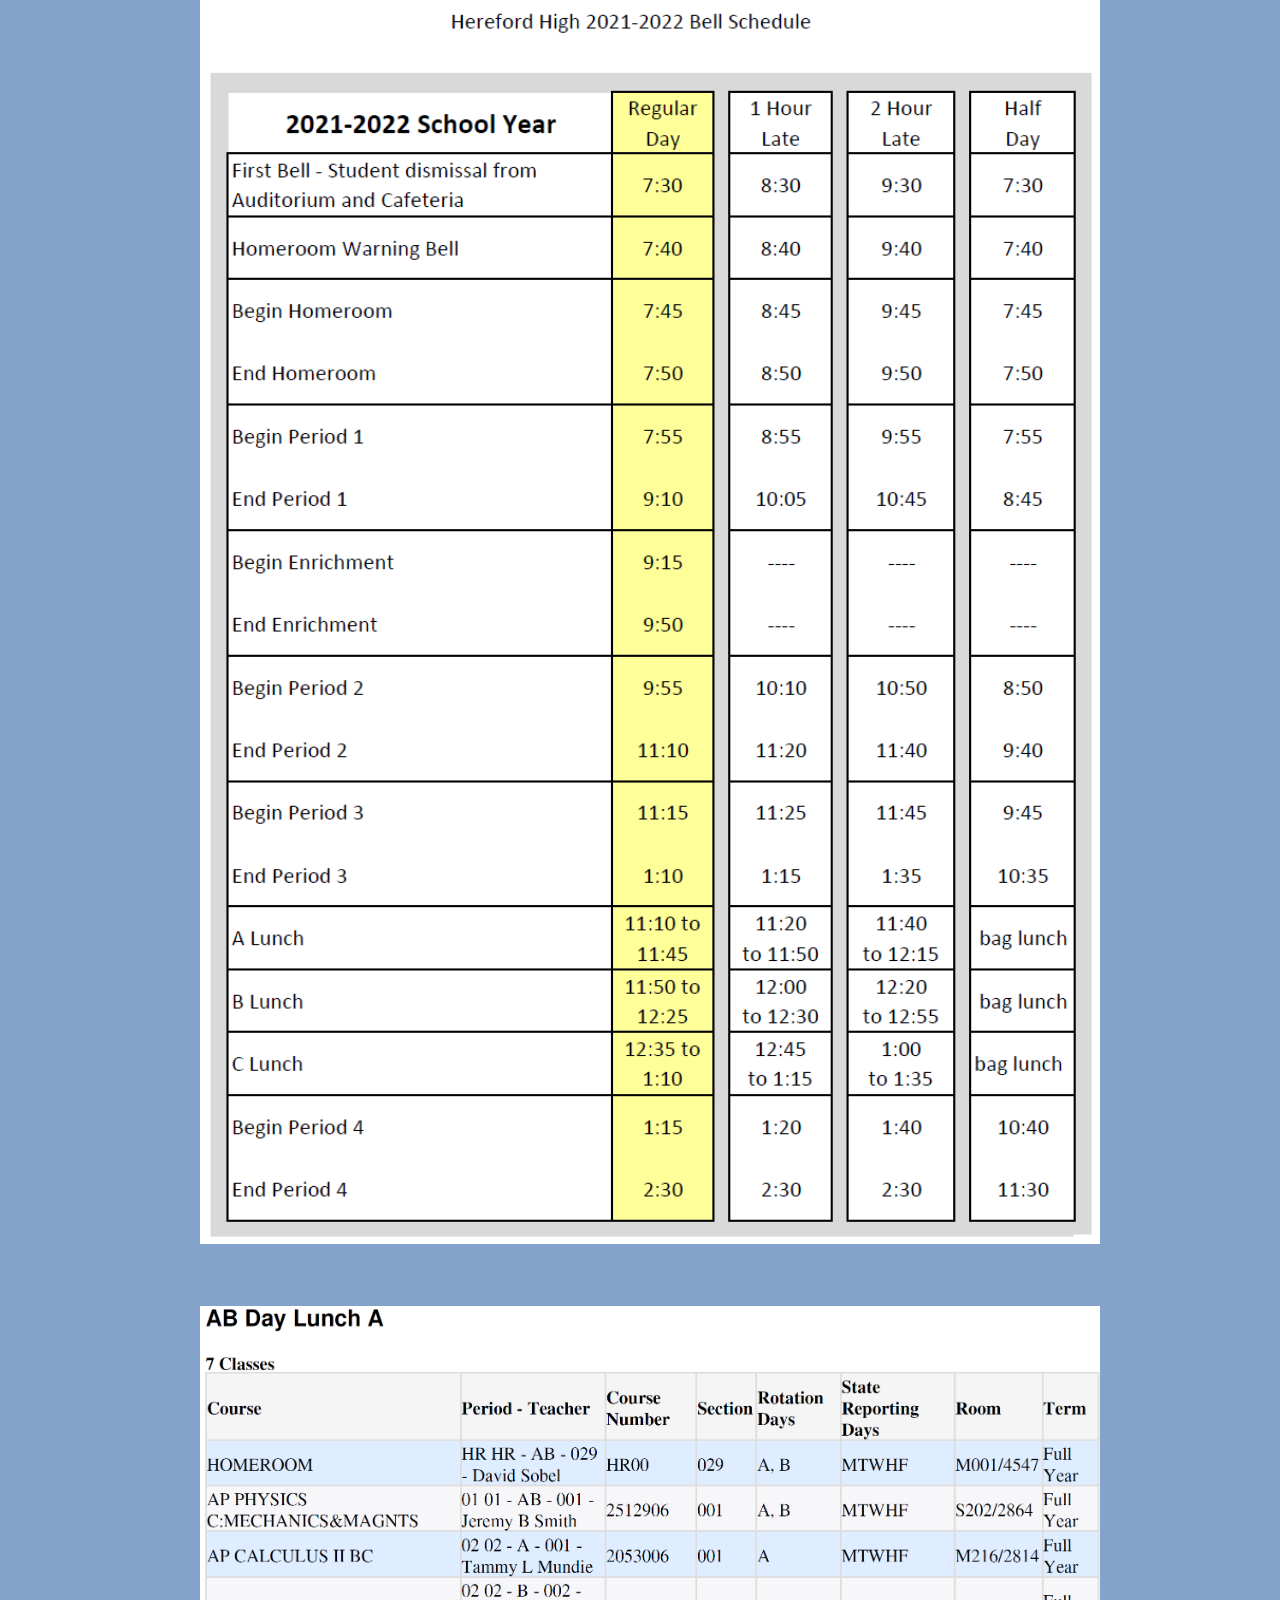
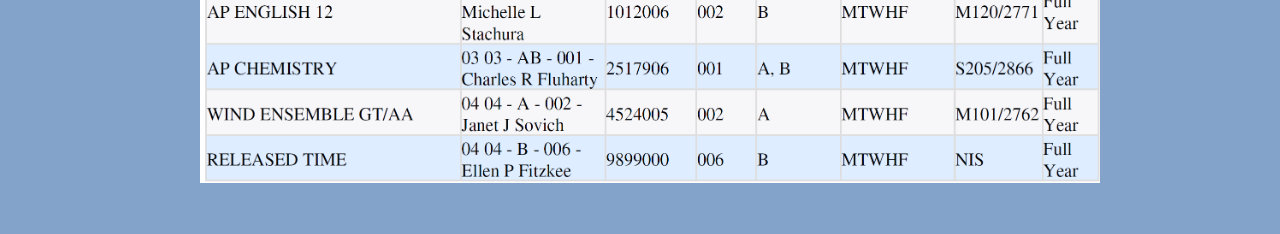
<file: index.html>
﻿<!DOCTYPE html>

<html lang="en" xmlns="http://www.w3.org/1999/xhtml">
<head>
    <meta charset="utf-8" />
    <title></title>
    <link rel="stylesheet" href="StyleSheet.css" />
    <!-- Latest compiled and minified CSS -->
    <link rel="stylesheet" href="https://maxcdn.bootstrapcdn.com/bootstrap/3.3.7/css/bootstrap.min.css">

    <!-- jQuery library -->
    <script src="https://ajax.googleapis.com/ajax/libs/jquery/3.3.1/jquery.min.js"></script>

    <!-- Latest compiled JavaScript -->
    <script src="https://maxcdn.bootstrapcdn.com/bootstrap/3.3.7/js/bootstrap.min.js"></script>

    <link rel="shortcut icon" type="image/png" href="Images/favicon.png">
    <title>School Info Page</title>
</head>
<body>
  </div>
    <div class="main">
        <div class="pics">
          <img class="displayed" src="Images/2021-22_bell_schedule.png" alt="Bell Schedule" width="900px"/></br>
          <p> </br>  </p>
          <img class="displayed" src="Images/updated_2021-22_class_schedule.png" alt="Class Schedule" width="900px"/></br>
        </div>
      </br>
    </div>
<style>
  .main{
    color: rgb(0,0,0)
  }
  .pics{
    margin-left: 10px;
  }
  body{
    background-color: rgb(32,64,96);
  }
</style>
</body>
</html>
</file>
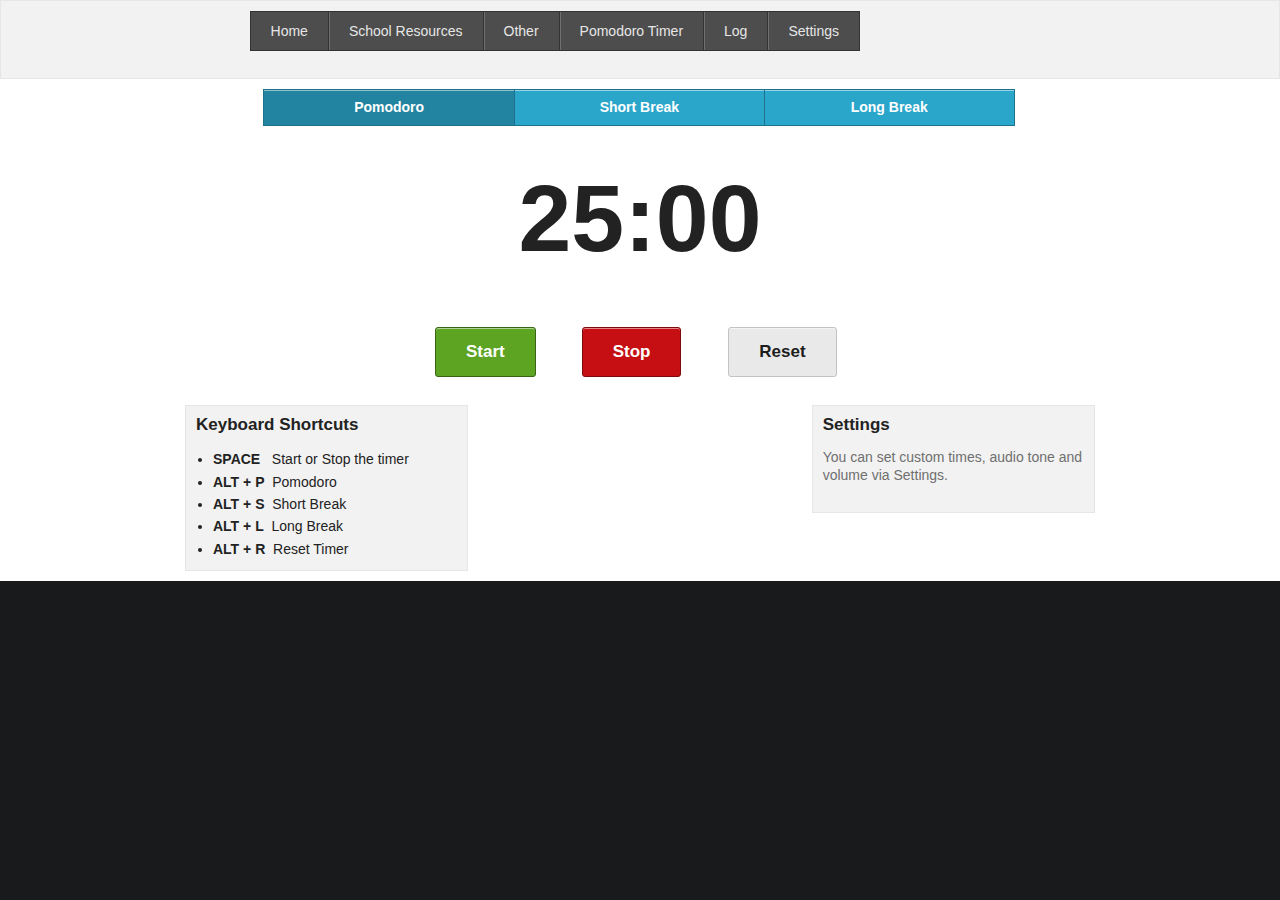
<file: TomatoTimer.html>
<!DOCTYPE html>
<!-- saved from url=(0026)https://tomato-timer.com/# -->
<html style="" class=" js no-touch svg inlinesvg svgclippaths no-ie8compat"><head><meta http-equiv="Content-Type" content="text/html; charset=UTF-8"><style class="darkreader darkreader--fallback" media="screen"></style><style class="darkreader darkreader--text" media="screen"></style><style class="darkreader darkreader--invert" media="screen">.jfk-bubble.gtx-bubble {
    filter: invert(100%) hue-rotate(180deg) contrast(90%) !important;
}</style><style class="darkreader darkreader--inline" media="screen">[data-darkreader-inline-bgcolor] {
  background-color: var(--darkreader-inline-bgcolor) !important;
}
[data-darkreader-inline-bgimage] {
  background-image: var(--darkreader-inline-bgimage) !important;
}
[data-darkreader-inline-border] {
  border-color: var(--darkreader-inline-border) !important;
}
[data-darkreader-inline-border-bottom] {
  border-bottom-color: var(--darkreader-inline-border-bottom) !important;
}
[data-darkreader-inline-border-left] {
  border-left-color: var(--darkreader-inline-border-left) !important;
}
[data-darkreader-inline-border-right] {
  border-right-color: var(--darkreader-inline-border-right) !important;
}
[data-darkreader-inline-border-top] {
  border-top-color: var(--darkreader-inline-border-top) !important;
}
[data-darkreader-inline-boxshadow] {
  box-shadow: var(--darkreader-inline-boxshadow) !important;
}
[data-darkreader-inline-color] {
  color: var(--darkreader-inline-color) !important;
}
[data-darkreader-inline-fill] {
  fill: var(--darkreader-inline-fill) !important;
}
[data-darkreader-inline-stroke] {
  stroke: var(--darkreader-inline-stroke) !important;
}
[data-darkreader-inline-outline] {
  outline-color: var(--darkreader-inline-outline) !important;
}</style><style class="darkreader darkreader--user-agent" media="screen">html {
    background-color: #181a1b !important;
}
html, body, input, textarea, select, button {
    background-color: #181a1b;
}
html, body, input, textarea, select, button {
    border-color: #736b5e;
    color: #e8e6e3;
}
a {
    color: #3391ff;
}
table {
    border-color: #545b5e;
}
::placeholder {
    color: #b2aba1;
}
input:-webkit-autofill,
textarea:-webkit-autofill,
select:-webkit-autofill {
    background-color: #555b00 !important;
    color: #e8e6e3 !important;
}
::-webkit-scrollbar {
    background-color: #202324;
    color: #aba499;
}
::-webkit-scrollbar-thumb {
    background-color: #454a4d;
}
::-webkit-scrollbar-thumb:hover {
    background-color: #575e62;
}
::-webkit-scrollbar-thumb:active {
    background-color: #484e51;
}
::-webkit-scrollbar-corner {
    background-color: #181a1b;
}
* {
    scrollbar-color: #202324 #454a4d;
}
::selection {
    background-color: #004daa !important;
    color: #e8e6e3 !important;
}
::-moz-selection {
    background-color: #004daa !important;
    color: #e8e6e3 !important;
}</style>
<title>TomatoTimer</title>
<meta name="description" content="TomatoTimer is a flexible and easy to use online Pomodoro Technique Timer">
<meta name="keywords" content="pomodoro technique, tomato timer, pomodoro timer, online pomodoro timer, software timer, pomodoro software timer, productivity tools, gtd, getting things done, productivity, digital timer, concentration techniques, pomodoro resources, pomodoro software">
<meta name="viewport" content="width=device-width, initial-scale=1.0">
<link rel="apple-touch-icon" sizes="180x180" href="https://tomato-timer.com/apple-touch-icon.png">
<link rel="icon" type="image/png" sizes="32x32" href="https://tomato-timer.com/favicon-32x32.png">
<link rel="icon" type="image/png" sizes="16x16" href="https://tomato-timer.com/favicon-16x16.png">
<link rel="manifest" href="https://tomato-timer.com/manifest.json">
<link rel="mask-icon" href="https://tomato-timer.com/safari-pinned-tab.svg" color="#ff4343" data-darkreader-inline-color="" style="--darkreader-inline-color:#ff4848;">
<meta name="theme-color" content="#181a1b">
<link rel="stylesheet" href="./TomatoTimer_files/foundation.css"><style class="darkreader darkreader--cors" media="screen">*, *:before, *:after { -webkit-box-sizing: border-box; -moz-box-sizing: border-box; box-sizing: border-box; }

html { font-size: 62.5%; }

body { background: white; font-family: "Helvetica Neue", "Helvetica", Helvetica, Arial, sans-serif; font-weight: normal; font-style: normal; font-size: 14px; line-height: 1; color: #222222; position: relative; -webkit-font-smoothing: antialiased; }


a img { border: none; }

a { color: #2ba6cb; text-decoration: none; line-height: inherit; }

a:hover { color: #2795b6; }

a:focus { color: #2795b6; }

p a, p a:visited { line-height: inherit; }


.left { float: left; }

.right { float: right; }

.text-left { text-align: left; }

.text-right { text-align: right; }

.text-center { text-align: center; }

.hide { display: none; }

.hide-override { display: none !important; }

.highlight { background: #ffff99; }

#googlemap img, object, embed { max-width: none; }

#map_canvas embed { max-width: none; }

#map_canvas img { max-width: none; }

#map_canvas object { max-width: none; }


figure { margin: 0; }


body, div, dl, dt, dd, ul, ol, li, h1, h2, h3, h4, h5, h6, pre, form, p, blockquote, th, td { margin: 0; padding: 0; font-size: 14px; direction: ltr; }

p { font-family: inherit; font-weight: normal; font-size: 14px; line-height: 1.6; margin-bottom: 17px; }
p.lead { font-size: 17.5px; line-height: 1.6; margin-bottom: 17px; }

aside p { font-size: 13px; line-height: 1.35; font-style: italic; }

h1, h2, h3, h4, h5, h6 { font-family: "Helvetica Neue", "Helvetica", Helvetica, Arial, sans-serif; font-weight: bold; font-style: normal; color: #222222; text-rendering: optimizeLegibility; line-height: 1.1; margin-bottom: 14px; margin-top: 14px; }
h1 small, h2 small, h3 small, h4 small, h5 small, h6 small { font-size: 60%; color: #6f6f6f; line-height: 0; }

h1 { font-size: 95px; }

h2 { font-size: 37px; }

h3 { font-size: 27px; }

h4 { font-size: 23px; }

h5 { font-size: 17px; }

h6 { font-size: 14px; }

hr { border: solid #ddd; border-width: 1px 0 0; clear: both; margin: 22px 0 21px; height: 0; }

.subheader { line-height: 1.3; color: #6f6f6f; font-weight: 300; margin-bottom: 17px; }

em, i { font-style: italic; line-height: inherit; }

strong, b { font-weight: bold; line-height: inherit; }

small { font-size: 60%; line-height: inherit; }

code { font-weight: bold; background: #ffff99; }


ul, ol, dl { font-size: 14px; line-height: 1.6; margin-bottom: 17px; list-style-position: outside; }

ul li ul, ul li ol { margin-left: 20px; margin-bottom: 0; }
ul.square, ul.circle, ul.disc { margin-left: 17px; }
ul.square { list-style-type: square; }
ul.square li ul { list-style: inherit; }
ul.circle { list-style-type: circle; }
ul.circle li ul { list-style: inherit; }
ul.disc { list-style-type: disc; }
ul.disc li ul { list-style: inherit; }
ul.no-bullet { list-style: none; }
ul.large li { line-height: 21px; }

ol { margin-left: 20px; }
ol li ul, ol li ol { margin-left: 20px; margin-bottom: 0; }



#carbonads {
	display: block;
	overflow: hidden;
	margin: 2em auto 0;
	max-width: 360px;
	font-size: 12px;
	line-height: 1.5;
}

#carbonads a {
	color: #4d4d4d;
	text-decoration: none;
	text-shadow: 0 1px #fafafa;
	transition: color .15s ease-in-out;
}

	#carbonads span {
		position: relative;
		display: block;
		overflow: hidden;
	}

	.carbon-img {
		float: left;
		margin-right: 1em;
	}

	.carbon-img img { display: block; }

	.carbon-text {
		display: block;
		float: left;
		max-width: calc(100% - 130px - 1em);
		text-align: left;
	}

	.carbon-poweredby {
		position: absolute;
		right: 0;
		bottom: 0;
		display: block;
		font-size: 11px;
	}


blockquote, blockquote p { line-height: 1.5; color: #6f6f6f; }

blockquote { margin: 0 0 17px; padding: 9px 20px 0 19px; border-left: 1px solid #ddd; }
blockquote cite { display: block; font-size: 13px; color: #555555; }
blockquote cite:before { content: "\2014 \0020"; }
blockquote cite a, blockquote cite a:visited { color: #555555; }

abbr, acronym { text-transform: uppercase; font-size: 90%; color: #222222; border-bottom: 1px solid #ddd; cursor: help; }

abbr { text-transform: none; }


.print-only { display: none !important; }

@media print { * { background: transparent !important; color: black !important; box-shadow: none !important; text-shadow: none !important; filter: none !important; -ms-filter: none !important; }

  a, a:visited { text-decoration: underline; }
  a[href]:after { content: " (" attr(href) ")"; }
  abbr[title]:after { content: " (" attr(title) ")"; }
  .ir a:after, a[href^="javascript:"]:after, a[href^="#"]:after { content: ""; }

  pre, blockquote { border: 1px solid #999; page-break-inside: avoid; }
  thead { display: table-header-group; }

  tr, img { page-break-inside: avoid; }
  img { max-width: 100% !important; }
  @page { margin: 0.5cm; }
  p, h2, h3 { orphans: 3; widows: 3; }
  h2, h3 { page-break-after: avoid; }
  .hide-on-print { display: none !important; }
  .print-only { display: block !important; }
  .hide-for-print { display: none !important; }
  .show-for-print { display: inherit !important; } }


form { margin: 0 0 19.41641px; }

.row form .row { margin: 0 -6px; }
.row form .row .column, .row form .row .columns { padding: 0 6px; }
.row form .row.collapse { margin: 0; }
.row form .row.collapse .column, .row form .row.collapse .columns { padding: 0; }

label { font-size: 14px; color: #4d4d4d; cursor: pointer; display: block; font-weight: 500; margin-bottom: 3px; }
label.right { float: none; text-align: right; }
label.inline { line-height: 32px; margin: 0 0 12px 0; }

.prefix, .postfix { display: block; position: relative; z-index: 2; text-align: center; width: 100%; padding-top: 0; padding-bottom: 0; height: 32px; line-height: 31px; }

a.button.prefix, a.button.postfix { padding-left: 0; padding-right: 0; text-align: center; }

span.prefix, span.postfix { background: #f2f2f2; border: 1px solid #cccccc; }

.prefix { left: 2px; -moz-border-radius-topleft: 2px; -webkit-border-top-left-radius: 2px; border-top-left-radius: 2px; -moz-border-radius-bottomleft: 2px; -webkit-border-bottom-left-radius: 2px; border-bottom-left-radius: 2px; overflow: hidden; }

.postfix { right: 2px; -moz-border-radius-topright: 2px; -webkit-border-top-right-radius: 2px; border-top-right-radius: 2px; -moz-border-radius-bottomright: 2px; -webkit-border-bottom-right-radius: 2px; border-bottom-right-radius: 2px; }

input[type="text"], input[type="password"], input[type="date"], input[type="datetime"], input[type="email"], input[type="number"], input[type="search"], input[type="tel"], input[type="time"], input[type="url"], textarea { background-color: white; font-family: inherit; border: 1px solid #cccccc; -webkit-border-radius: 2px; -moz-border-radius: 2px; -ms-border-radius: 2px; -o-border-radius: 2px; border-radius: 2px; -webkit-box-shadow: inset 0 1px 2px rgba(0, 0, 0, 0.1); -moz-box-shadow: inset 0 1px 2px rgba(0, 0, 0, 0.1); box-shadow: inset 0 1px 2px rgba(0, 0, 0, 0.1); color: rgba(0, 0, 0, 0.75); display: block; font-size: 14px; margin: 0 0 12px 0; padding: 6px; height: 32px; width: 100%; -webkit-transition: all 0.15s linear; -moz-transition: all 0.15s linear; -o-transition: all 0.15s linear; transition: all 0.15s linear; }
input[type="text"].oversize, input[type="password"].oversize, input[type="date"].oversize, input[type="datetime"].oversize, input[type="email"].oversize, input[type="number"].oversize, input[type="search"].oversize, input[type="tel"].oversize, input[type="time"].oversize, input[type="url"].oversize, textarea.oversize { font-size: 17px; padding: 4px 6px; }
input[type="text"]:focus, input[type="password"]:focus, input[type="date"]:focus, input[type="datetime"]:focus, input[type="email"]:focus, input[type="number"]:focus, input[type="search"]:focus, input[type="tel"]:focus, input[type="time"]:focus, input[type="url"]:focus, textarea:focus { background: #fafafa; border-color: #b3b3b3; }
input[type="text"][disabled], input[type="password"][disabled], input[type="date"][disabled], input[type="datetime"][disabled], input[type="email"][disabled], input[type="number"][disabled], input[type="search"][disabled], input[type="tel"][disabled], input[type="time"][disabled], input[type="url"][disabled], textarea[disabled] { background-color: #ddd; }

textarea { height: auto; }

select { width: 100%; }


fieldset { border: solid 1px #ddd; -webkit-border-radius: 3px; -moz-border-radius: 3px; -ms-border-radius: 3px; -o-border-radius: 3px; border-radius: 3px; padding: 12px; margin: 18px 0; }
fieldset legend { font-weight: bold; background: white; padding: 0 3px; margin: 0; margin-left: -3px; }


.error input, input.error, .error textarea, textarea.error, .error input:focus, input.error:focus, .error textarea:focus, textarea.error:focus { border-color: #c60f13; background-color: rgba(198, 15, 19, 0.1); }

.error input:focus, input.error:focus, .error textarea:focus, textarea.error:focus { outline-color: #f5797c; }

.error label, label.error { color: #c60f13; }

.error small, small.error { display: block; padding: 6px 4px; margin-top: -13px; margin-bottom: 12px; background: #c60f13; color: #fff; font-size: 12px; font-weight: bold; -moz-border-radius-bottomleft: 2px; -webkit-border-bottom-left-radius: 2px; border-bottom-left-radius: 2px; -moz-border-radius-bottomright: 2px; -webkit-border-bottom-right-radius: 2px; border-bottom-right-radius: 2px; }


form.custom {  }
form.custom span.custom { display: inline-block; width: 16px; height: 16px; position: relative; top: 2px; border: solid 1px #cccccc; background: white; }
form.custom span.custom.radio { -webkit-border-radius: 100px; -moz-border-radius: 100px; -ms-border-radius: 100px; -o-border-radius: 100px; border-radius: 100px; }
form.custom span.custom.checkbox:before { content: ""; display: block; line-height: 0.8; height: 14px; width: 14px; text-align: center; position: absolute; top: 0; left: 0; font-size: 14px; color: #fff; }
form.custom span.custom.radio.checked:before { content: ""; display: block; width: 8px; height: 8px; -webkit-border-radius: 100px; -moz-border-radius: 100px; -ms-border-radius: 100px; -o-border-radius: 100px; border-radius: 100px; background: #222222; position: relative; top: 3px; left: 3px; }
form.custom span.custom.checkbox.checked:before { content: "\00d7"; color: #222222; }
form.custom div.custom.dropdown { display: block; position: relative; width: auto; height: 28px; margin-bottom: 9px; margin-top: 2px; }
form.custom div.custom.dropdown ul { overflow-y: auto; max-height: 200px; }
form.custom div.custom.dropdown a.current { display: block; width: auto; line-height: 26px; min-height: 28px; padding: 0; padding-left: 6px; padding-right: 38px; border: solid 1px #dddddd; color: #141414; background-color: white; white-space: nowrap; }
form.custom div.custom.dropdown a.selector { position: absolute; width: 27px; height: 28px; display: block; right: 0; top: 0; border: solid 1px #dddddd; }
form.custom div.custom.dropdown a.selector:after { content: ""; display: block; content: ""; display: block; width: 0; height: 0; border: solid 5px; border-color: #aaaaaa transparent transparent transparent; position: absolute; left: 50%; top: 50%; margin-top: -2px; margin-left: -5px; }
form.custom div.custom.dropdown:hover a.selector:after, form.custom div.custom.dropdown.open a.selector:after { content: ""; display: block; width: 0; height: 0; border: solid 5px; border-color: #222222 transparent transparent transparent; }
form.custom div.custom.dropdown.open ul { display: block; z-index: 10; }
form.custom div.custom.dropdown.small { width: 134px !important; }
form.custom div.custom.dropdown.medium { width: 254px !important; }
form.custom div.custom.dropdown.large { width: 434px !important; }
form.custom div.custom.dropdown.expand { width: 100% !important; }
form.custom div.custom.dropdown.open.small ul { width: 134px !important; }
form.custom div.custom.dropdown.open.medium ul { width: 254px !important; }
form.custom div.custom.dropdown.open.large ul { width: 434px !important; }
form.custom div.custom.dropdown.open.expand ul { width: 100% !important; }
form.custom div.custom.dropdown ul { position: absolute; width: auto; display: none; margin: 0; left: 0; top: 27px; margin: 0; padding: 0; background: white; background: rgba(255, 255, 255, 0.95); border: solid 1px #cccccc; }
form.custom div.custom.dropdown ul li { color: #555555; font-size: 13px; cursor: pointer; padding: 3px; padding-left: 6px; padding-right: 38px; min-height: 18px; line-height: 18px; margin: 0; white-space: nowrap; list-style: none; }
form.custom div.custom.dropdown ul li.selected { background: #cdebf5; color: black; }
form.custom div.custom.dropdown ul li.selected:after { content: "\2013"; position: absolute; right: 10px; }
form.custom div.custom.dropdown ul li:hover { background-color: #cdebf5; color: black; }
form.custom div.custom.dropdown ul li:hover:after { content: "\2013"; position: absolute; right: 10px; color: #a3dbec; }
form.custom div.custom.dropdown ul li.selected:hover { background: #cdebf5; cursor: default; color: black; }
form.custom div.custom.dropdown ul li.selected:hover:after { color: black; }
form.custom div.custom.dropdown ul.show { display: block; }
form.custom .custom.disabled { background-color: #dddddd; }


@-moz-document url-prefix() { form.custom div.custom.dropdown a.selector { height: 28px; } }

.lt-ie9 form.custom div.custom.dropdown a.selector { height: 28px; }


.row { width: 940px; max-width: 100%; min-width: 768px; margin: 0 auto; }
.row .row { width: auto; max-width: none; min-width: 0; margin: 0 -15px; }
.row.collapse .column, .row.collapse .columns { padding: 0; }
.row .row { width: auto; max-width: none; min-width: 0; margin: 0 -15px; }
.row .row.collapse { margin: 0; }

.column, .columns { float: left; min-height: 1px; padding: 0 15px; position: relative; }
.column.centered, .columns.centered { float: none; margin: 0 auto; }

[class*="column"] + [class*="column"]:last-child { float: right; }

[class*="column"] + [class*="column"].end { float: left; }

.one, .row .one { width: 8.33333%; }

.two, .row .two { width: 16.66667%; }

.three, .row .three { width: 25%; }

.four, .row .four { width: 33.33333%; }

.five, .row .five { width: 41.66667%; }

.six, .row .six { width: 50%; }

.seven, .row .seven { width: 58.33333%; }

.eight, .row .eight { width: 66.66667%; }

.nine, .row .nine { width: 75%; }

.ten, .row .ten { width: 83.33333%; }

.eleven, .row .eleven { width: 91.66667%; }

.twelve, .row .twelve { width: 100%; }

.row .offset-by-one { margin-left: 8.33333%; }

.row .offset-by-two { margin-left: 16.66667%; }

.row .offset-by-three { margin-left: 25%; }

.row .offset-by-four { margin-left: 33.33333%; }

.row .offset-by-five { margin-left: 41.66667%; }

.row .offset-by-six { margin-left: 50%; }

.row .offset-by-seven { margin-left: 58.33333%; }

.row .offset-by-eight { margin-left: 66.66667%; }

.row .offset-by-nine { margin-left: 75%; }

.row .offset-by-ten { margin-left: 83.33333%; }

.push-two { left: 16.66667%; }

.pull-two { right: 16.66667%; }

.push-three { left: 25%; }

.pull-three { right: 25%; }

.push-four { left: 33.33333%; }

.pull-four { right: 33.33333%; }

.push-five { left: 41.66667%; }

.pull-five { right: 41.66667%; }

.push-six { left: 50%; }

.pull-six { right: 50%; }

.push-seven { left: 58.33333%; }

.pull-seven { right: 58.33333%; }

.push-eight { left: 66.66667%; }

.pull-eight { right: 66.66667%; }

.push-nine { left: 75%; }

.pull-nine { right: 75%; }

.push-ten { left: 83.33333%; }

.pull-ten { right: 83.33333%; }

img { height: auto; }

img, object, embed { max-width: 100%; }

img { -ms-interpolation-mode: bicubic; }

#map_canvas img, .map_canvas img { max-width: none!important; }


.row { *zoom: 1; }
.row:before, .row:after { content: " "; display: table; }
.row:after { clear: both; }



.block-grid { display: block; overflow: hidden; padding: 0; }
.block-grid > li { display: block; height: auto; float: left; }
.block-grid.one-up { margin: 0; }
.block-grid.one-up > li { width: 100%; padding: 0 0 15px; }
.block-grid.two-up { margin: 0 -15px; }
.block-grid.two-up > li { width: 50%; padding: 0 15px 15px; }
.block-grid.two-up > li:nth-child(2n+1) { clear: both; }
.block-grid.three-up { margin: 0 -12px; }
.block-grid.three-up > li { width: 33.33333%; padding: 0 12px 12px; }
.block-grid.three-up > li:nth-child(3n+1) { clear: both; }
.block-grid.four-up { margin: 0 -10px; }
.block-grid.four-up > li { width: 25%; padding: 0 10px 10px; }
.block-grid.four-up > li:nth-child(4n+1) { clear: both; }
.block-grid.five-up { margin: 0 -8px; }
.block-grid.five-up > li { width: 20%; padding: 0 8px 8px; }
.block-grid.five-up > li:nth-child(5n+1) { clear: both; }
.block-grid.six-up { margin: 0 -8px; }
.block-grid.six-up > li { width: 16.66667%; padding: 0 8px 8px; }
.block-grid.six-up > li:nth-child(6n+1) { clear: both; }
.block-grid.seven-up { margin: 0 -8px; }
.block-grid.seven-up > li { width: 14.28571%; padding: 0 8px 8px; }
.block-grid.seven-up > li:nth-child(7n+1) { clear: both; }
.block-grid.eight-up { margin: 0 -8px; }
.block-grid.eight-up > li { width: 12.5%; padding: 0 8px 8px; }
.block-grid.eight-up > li:nth-child(8n+1) { clear: both; }
.block-grid.nine-up { margin: 0 -8px; }
.block-grid.nine-up > li { width: 11.11111%; padding: 0 8px 8px; }
.block-grid.nine-up > li:nth-child(9n+1) { clear: both; }
.block-grid.ten-up { margin: 0 -8px; }
.block-grid.ten-up > li { width: 10%; padding: 0 8px 8px; }
.block-grid.ten-up > li:nth-child(10n+1) { clear: both; }
.block-grid.eleven-up { margin: 0 -8px; }
.block-grid.eleven-up > li { width: 9.09091%; padding: 0 8px 8px; }
.block-grid.eleven-up > li:nth-child(11n+1) { clear: both; }
.block-grid.twelve-up { margin: 0 -8px; }
.block-grid.twelve-up > li { width: 8.33333%; padding: 0 8px 8px; }
.block-grid.twelve-up > li:nth-child(12n+1) { clear: both; }


.button { width: auto; background: #2ba6cb; border: 1px solid #1e728c; -webkit-box-shadow: 0 1px 0 rgba(255, 255, 255, 0.5) inset; -moz-box-shadow: 0 1px 0 rgba(255, 255, 255, 0.5) inset; box-shadow: 0 1px 0 rgba(255, 255, 255, 0.5) inset; color: white; cursor: pointer; display: inline-block; font-family: inherit; font-size: 14px; font-weight: bold; line-height: 1; margin: 0; padding: 10px 20px 11px; position: relative; text-align: center; text-decoration: none; -webkit-transition: background-color 0.15s ease-in-out; -moz-transition: background-color 0.15s ease-in-out; -o-transition: background-color 0.15s ease-in-out; transition: background-color 0.15s ease-in-out;       }
.button:hover, .button:focus { color: white; background-color: #2284a1; }
.button:active { -webkit-box-shadow: 0 1px 0 rgba(0, 0, 0, 0.2) inset; -moz-box-shadow: 0 1px 0 rgba(0, 0, 0, 0.2) inset; box-shadow: 0 1px 0 rgba(0, 0, 0, 0.2) inset; }
.button.large { font-size: 17px; padding: 15px 30px 16px; }
.button.medium { font-size: 14px; }
.button.small { font-size: 11px; padding: 7px 14px 8px; }
.button.tiny { font-size: 10px; padding: 5px 10px 6px; }
.button.expand { width: 100%; text-align: center; }
.button.primary { background-color: #2ba6cb; border: 1px solid #1e728c; }
.button.primary:hover, .button.primary:focus { background-color: #2284a1; }
.button.success { background-color: #5da423; border: 1px solid #396516; }
.button.success:hover, .button.success:focus { background-color: #457a1a; }
.button.alert { background-color: #c60f13; border: 1px solid #7f0a0c; }
.button.alert:hover, .button.alert:focus { background-color: #970b0e; }
.button.secondary { background-color: #e9e9e9; color: #1d1d1d; border: 1px solid #c3c3c3; }
.button.secondary:hover, .button.secondary:focus { background-color: #d0d0d0; }
.button.radius { -webkit-border-radius: 3px; -moz-border-radius: 3px; -ms-border-radius: 3px; -o-border-radius: 3px; border-radius: 3px; }
.button.round { -webkit-border-radius: 1000px; -moz-border-radius: 1000px; -ms-border-radius: 1000px; -o-border-radius: 1000px; border-radius: 1000px; }
.button.full-width { width: 100%; text-align: center; padding-left: 0px !important; padding-right: 0px !important; }
.button.left-align { text-align: left; text-indent: 12px; }
.button.disabled, .button[disabled] { opacity: 0.6; cursor: default; background: #2ba6cb; -webkit-box-shadow: none; -moz-box-shadow: none; box-shadow: none; }
.button.disabled:hover, .button[disabled]:hover { background: #2ba6cb; }
.button.disabled.success, .button[disabled].success { background-color: #5da423; }
.button.disabled.success:hover, .button.disabled.success:focus, .button[disabled].success:hover, .button[disabled].success:focus { background-color: #5da423; outline: none; }
.button.disabled.alert, .button[disabled].alert { background-color: #c60f13; }
.button.disabled.alert:hover, .button.disabled.alert:focus, .button[disabled].alert:hover, .button[disabled].alert:focus { background-color: #c60f13; outline: none; }
.button.disabled.secondary, .button[disabled].secondary { background-color: #e9e9e9; }
.button.disabled.secondary:hover, .button.disabled.secondary:focus, .button[disabled].secondary:hover, .button[disabled].secondary:focus { background-color: #e9e9e9; outline: none; }


input[type=submit].button, button.button { -webkit-appearance: none; }


@-moz-document url-prefix() { button::-moz-focus-inner, input[type="reset"]::-moz-focus-inner, input[type="button"]::-moz-focus-inner, input[type="submit"]::-moz-focus-inner, input[type="file"] > input[type="button"]::-moz-focus-inner { border: none; padding: 0; }
  input[type="submit"].tiny.button { padding: 3px 10px 4px; }
  input[type="submit"].small.button { padding: 5px 14px 6px; }
  input[type="submit"].button, input[type=submit].medium.button { padding: 8px 20px 9px; }
  input[type="submit"].large.button { padding: 13px 30px 14px; } }


.button.dropdown { position: relative; padding-right: 44px;     }
.button.dropdown.large { padding-right: 60px; }
.button.dropdown.small { padding-right: 28px; }
.button.dropdown.tiny { padding-right: 20px; }
.button.dropdown:after { content: ""; display: block; width: 0; height: 0; border: solid 6px; border-color: white transparent transparent transparent; position: absolute; top: 50%; right: 20px; margin-top: -2px; }
.button.dropdown.large:after { content: ""; display: block; width: 0; height: 0; border: solid 7px; border-color: white transparent transparent transparent; margin-top: -3px; right: 30px; }
.button.dropdown.small:after { content: ""; display: block; width: 0; height: 0; border: solid 5px; border-color: white transparent transparent transparent; margin-top: -2px; right: 14px; }
.button.dropdown.tiny:after { content: ""; display: block; width: 0; height: 0; border: solid 4px; border-color: white transparent transparent transparent; margin-top: -1px; right: 10px; }
.button.dropdown > ul { -webkit-box-sizing: content-box; -moz-box-sizing: content-box; box-sizing: content-box; display: none; position: absolute; left: -1px; background: #fff; background: rgba(255, 255, 255, 0.95); list-style: none; margin: 0; padding: 0; border: 1px solid #cccccc; border-top: none; min-width: 100%; z-index: 40; }
.button.dropdown > ul li { width: 100%; cursor: pointer; padding: 0; min-height: 18px; line-height: 18px; margin: 0; white-space: nowrap; list-style: none; }
.button.dropdown > ul li a, .button.dropdown > ul li button { display: block; color: #555; font-size: 13px; font-weight: normal; padding: 6px 14px; text-align: left; }
.button.dropdown > ul li button { width: 100%; border: inherit; background: inherit; font-family: inherit; margin: inherit; -webkit-font-smoothing: antialiased; }
.button.dropdown > ul li:hover, .button.dropdown > ul li:focus { background-color: #e3f4f9; color: #222; }
.button.dropdown > ul li.divider { min-height: 0; padding: 0; height: 1px; margin: 4px 0; background: #ededed; }
.button.dropdown.up > ul { border-top: 1px solid #cccccc; border-bottom: none; }
.button.dropdown ul.no-hover.show-dropdown { display: block !important; }
.button.dropdown:hover > ul.no-hover { display: none; }
.button.dropdown.split { padding: 0; position: relative;    }
.button.dropdown.split:after { display: none; }
.button.dropdown.split:hover, .button.dropdown.split:focus { background-color: #2ba6cb; }
.button.dropdown.split.alert:hover, .button.dropdown.split.alert:focus { background-color: #c60f13; }
.button.dropdown.split.success:hover, .button.dropdown.split.success:focus { background-color: #5da423; }
.button.dropdown.split.secondary:hover, .button.dropdown.split.secondary:focus { background-color: #e9e9e9; }
.button.dropdown.split > a { color: white; display: block; padding: 10px 50px 11px 20px; padding-left: 20px; padding-right: 50px; -webkit-transition: background-color 0.15s ease-in-out; -moz-transition: background-color 0.15s ease-in-out; -o-transition: background-color 0.15s ease-in-out; transition: background-color 0.15s ease-in-out; }
.button.dropdown.split > a:hover, .button.dropdown.split > a:focus { background-color: #2284a1; -webkit-box-shadow: 0 1px 0 rgba(255, 255, 255, 0.5) inset; -moz-box-shadow: 0 1px 0 rgba(255, 255, 255, 0.5) inset; box-shadow: 0 1px 0 rgba(255, 255, 255, 0.5) inset; }
.button.dropdown.split.large > a { padding: 15px 75px 16px 30px; padding-left: 30px; padding-right: 75px; }
.button.dropdown.split.small > a { padding: 7px 35px 8px 14px; padding-left: 14px; padding-right: 35px; }
.button.dropdown.split.tiny > a { padding: 5px 25px 6px 10px; padding-left: 10px; padding-right: 25px; }
.button.dropdown.split > span { background-color: #2ba6cb; position: absolute; right: 0; top: 0; height: 100%; width: 30px; border-left: 1px solid #1e728c; -webkit-box-shadow: 1px 1px 0 rgba(255, 255, 255, 0.5) inset; -moz-box-shadow: 1px 1px 0 rgba(255, 255, 255, 0.5) inset; box-shadow: 1px 1px 0 rgba(255, 255, 255, 0.5) inset; -webkit-transition: background-color 0.15s ease-in-out; -moz-transition: background-color 0.15s ease-in-out; -o-transition: background-color 0.15s ease-in-out; transition: background-color 0.15s ease-in-out; }
.button.dropdown.split > span:hover, .button.dropdown.split > span:focus { background-color: #2284a1; }
.button.dropdown.split > span:after { content: ""; display: block; width: 0; height: 0; border: solid 6px; border-color: white transparent transparent transparent; position: absolute; top: 50%; left: 50%; margin-left: -6px; margin-top: -2px; }
.button.dropdown.split.secondary > span:after { content: ""; display: block; width: 0; height: 0; border: solid 6px; border-color: #1d1d1d transparent transparent transparent; }
.button.dropdown.split.large span { width: 45px; }
.button.dropdown.split.small span { width: 21px; }
.button.dropdown.split.tiny span { width: 15px; }
.button.dropdown.split.large span:after { content: ""; display: block; width: 0; height: 0; border: solid 7px; border-color: white transparent transparent transparent; margin-top: -3px; margin-left: -7px; }
.button.dropdown.split.small span:after { content: ""; display: block; width: 0; height: 0; border: solid 4px; border-color: white transparent transparent transparent; margin-top: -1px; margin-left: -4px; }
.button.dropdown.split.tiny span:after { content: ""; display: block; width: 0; height: 0; border: solid 3px; border-color: white transparent transparent transparent; margin-top: -1px; margin-left: -3px; }
.button.dropdown.split.alert > span { background-color: #c60f13; border-left-color: #7f0a0c; }
.button.dropdown.split.success > span { background-color: #5da423; border-left-color: #396516; }
.button.dropdown.split.secondary > span { background-color: #e9e9e9; border-left-color: #c3c3c3; }
.button.dropdown.split.secondary > a { color: #1d1d1d; }
.button.dropdown.split.alert > a:hover, .button.dropdown.split.alert > span:hover, .button.dropdown.split.alert > a:focus, .button.dropdown.split.alert > span:focus { background-color: #970b0e; }
.button.dropdown.split.success > a:hover, .button.dropdown.split.success > span:hover, .button.dropdown.split.success > a:focus, .button.dropdown.split.success > span:focus { background-color: #457a1a; }
.button.dropdown.split.secondary > a:hover, .button.dropdown.split.secondary > span:hover, .button.dropdown.split.secondary > a:focus, .button.dropdown.split.secondary > span:focus { background-color: #d0d0d0; }


ul.button-group { list-style: none; padding: 0; margin: 0 0 12px; *zoom: 1; }
ul.button-group:before, ul.button-group:after { content: " "; display: table; }
ul.button-group:after { clear: both; }
ul.button-group li { padding: 0; margin: 0 0 0 -1px; float: left; }
ul.button-group li:first-child { margin-left: 0; }
ul.button-group.radius li .button, ul.button-group.radius li .button.radius, ul.button-group.radius li .button-rounded { -webkit-border-radius: 0px; -moz-border-radius: 0px; -ms-border-radius: 0px; -o-border-radius: 0px; border-radius: 0px; }
ul.button-group.radius li:first-child .button, ul.button-group.radius li:first-child .button.radius { -moz-border-radius-topleft: 3px; -webkit-border-top-left-radius: 3px; border-top-left-radius: 3px; -moz-border-radius-bottomleft: 3px; -webkit-border-bottom-left-radius: 3px; border-bottom-left-radius: 3px; }
ul.button-group.radius li:first-child .button.rounded { -moz-border-radius-topleft: 1000px; -webkit-border-top-left-radius: 1000px; border-top-left-radius: 1000px; -moz-border-radius-bottomleft: 1000px; -webkit-border-bottom-left-radius: 1000px; border-bottom-left-radius: 1000px; }
ul.button-group.radius li:last-child .button, ul.button-group.radius li:last-child .button.radius { -moz-border-radius-topright: 3px; -webkit-border-top-right-radius: 3px; border-top-right-radius: 3px; -moz-border-radius-bottomright: 3px; -webkit-border-bottom-right-radius: 3px; border-bottom-right-radius: 3px; }
ul.button-group.radius li:last-child .button.rounded { -moz-border-radius-topright: 1000px; -webkit-border-top-right-radius: 1000px; border-top-right-radius: 1000px; -moz-border-radius-bottomright: 1000px; -webkit-border-bottom-right-radius: 1000px; border-bottom-right-radius: 1000px; }
ul.button-group.even .button { width: 100%; }
ul.button-group.even.two-up li { width: 50%; }
ul.button-group.even.three-up li { width: 33.3%; }
ul.button-group.even.three-up li:first-child { width: 33.4%; }
ul.button-group.even.four-up li { width: 25%; }
ul.button-group.even.five-up li { width: 20%; }

div.button-bar { overflow: hidden; }
div.button-bar ul.button-group { float: left; margin-right: 8px; }
div.button-bar ul.button-group:last-child { margin-left: 0; }

.nav-bar { height: 40px; background: #4d4d4d; margin-left: 0; margin-top: 0px; padding: 0; }
.nav-bar > li { float: left; display: block; position: relative; padding: 0; margin: 0; border: 1px solid #333333; border-right: none; line-height: 38px; -webkit-box-shadow: 1px 0 0 rgba(255, 255, 255, 0.2) inset; -moz-box-shadow: 1px 0 0 rgba(255, 255, 255, 0.2) inset; box-shadow: 1px 0 0 rgba(255, 255, 255, 0.2) inset; }
.nav-bar > li:first-child { -webkit-box-shadow: 0 0 0; -moz-box-shadow: 0 0 0; box-shadow: 0 0 0; }
.nav-bar > li:last-child { border-right: solid 1px #333333; -webkit-box-shadow: 1px 0 0 rgba(255, 255, 255, 0.2) inset, 1px 0 0 rgba(255, 255, 255, 0.2); -moz-box-shadow: 1px 0 0 rgba(255, 255, 255, 0.2) inset, 1px 0 0 rgba(255, 255, 255, 0.2); box-shadow: 1px 0 0 rgba(255, 255, 255, 0.2) inset, 1px 0 0 rgba(255, 255, 255, 0.2); }
.nav-bar > li.active { background: #2ba6cb; border-color: #2284a1; }
.nav-bar > li.active > a { color: white; cursor: default; }
.nav-bar > li.active:hover { background: #2ba6cb; cursor: default; }
.nav-bar > li:hover { background: #333333; }
.nav-bar > li > a { color: #e6e6e6; }
.nav-bar > li ul { margin-bottom: 0; }
.nav-bar > li .flyout { display: none; }
.nav-bar > li.has-flyout > a:first-child { padding-right: 40px; position: relative; }
.nav-bar > li.has-flyout > a:first-child:after { content: ""; display: block; width: 0; height: 0; border: solid 4px; border-color: #e6e6e6 transparent transparent transparent; position: absolute; right: 20px; top: 17px; }
.nav-bar > li.has-flyout > a.flyout-toggle { border-left: 0 !important; position: absolute; right: 0; top: 0; padding: 20px; z-index: 2; display: block; }
.nav-bar > li.has-flyout.is-touch > a:first-child { padding-right: 55px; }
.nav-bar > li.has-flyout.is-touch > a.flyout-toggle { border-left: 1px dashed #666; }
.nav-bar > li > a:first-child { position: relative; padding: 0 20px; display: block; text-decoration: none; font-size: 14px; }
.nav-bar > li > input { margin: 0 10px; }
.nav-bar.vertical { height: auto; margin-top: 0; }
.nav-bar.vertical > li { float: none; border-bottom: none; border-right: solid 1px #333333; -webkit-box-shadow: none; -moz-box-shadow: none; box-shadow: none; }
.nav-bar.vertical > li.has-flyout > a:first-child:after { content: ""; display: block; width: 0; height: 0; border: solid 4px; border-color: transparent transparent transparent #e6e6e6; }
.nav-bar.vertical > li .flyout { left: 100%; top: -1px; }
.nav-bar.vertical > li .flyout.right { left: auto; right: 100%; }
.nav-bar.vertical > li.active { border-right: solid 1px #2284a1; }
.nav-bar.vertical > li:last-child { border-bottom: solid 1px #333333; }

.flyout { background: #f2f2f2; padding: 20px; margin: 0; border: 1px solid #d9d9d9; position: absolute; top: 39px; left: -1px; width: 250px; z-index: 40; -webkit-box-shadow: 0 1px 5px rgba(0, 0, 0, 0.1); -moz-box-shadow: 0 1px 5px rgba(0, 0, 0, 0.1); box-shadow: 0 1px 5px rgba(0, 0, 0, 0.1);   }
.flyout p { line-height: 1.2; font-size: 13px; }
.flyout *:first-child { margin-top: 0; }
.flyout *:last-child { margin-bottom: 0; }
.flyout.small { width: 166.66667px; }
.flyout.large { width: 437.5px; }
.flyout.right { left: auto; right: -2px; }
.flyout.left { right: auto; left: -2px; }
.flyout.up { top: auto; bottom: 39px; }

ul.flyout, .nav-bar li ul { padding: 0; list-style: none; }
ul.flyout li, .nav-bar li ul li { border-left: solid 3px #CCC; }
ul.flyout li a, .nav-bar li ul li a { background: #f2f2f2; border: 1px solid #e6e6e6; border-width: 1px 1px 0 0; color: #555; display: block; font-size: 14px; height: auto; line-height: 1; padding: 15px 20px; -webkit-box-shadow: 0 1px 0 rgba(255, 255, 255, 0.5) inset; -moz-box-shadow: 0 1px 0 rgba(255, 255, 255, 0.5) inset; box-shadow: 0 1px 0 rgba(255, 255, 255, 0.5) inset; }
ul.flyout li a:hover, ul.flyout li a:focus, .nav-bar li ul li a:hover, .nav-bar li ul li a:focus { background: #ebebeb; color: #333; }
ul.flyout li.active, .nav-bar li ul li.active { margin-top: 0; border-top: 1px solid #4d4d4d; border-left: 4px solid #1a1a1a; }
ul.flyout li.active a, .nav-bar li ul li.active a { background: #4d4d4d; border: none; color: #fff; height: auto; margin: 0; position: static; top: 0; -webkit-box-shadow: 0 0 0; -moz-box-shadow: 0 0 0; box-shadow: 0 0 0; }



.orbit-wrapper { width: 1px; height: 1px; position: relative; }

.orbit { width: 1px; height: 1px; position: relative; overflow: hidden; margin-bottom: 17px; }
.orbit.with-bullets { margin-bottom: 40px; }
.orbit .orbit-slide { max-width: 100%; position: absolute; top: 0; left: 0; }
.orbit a.orbit-slide { border: none; line-height: 0; display: none; }
.orbit div.orbit-slide { width: 100%; height: 100%; filter: progid:DXImageTransform.Microsoft.Alpha(Opacity=0); opacity: 0; }



.orbit-wrapper .timer { width: 40px; height: 40px; overflow: hidden; position: absolute; top: 10px; right: 10px; opacity: .6; cursor: pointer; z-index: 31; }
.orbit-wrapper span.rotator { display: block; width: 40px; height: 40px; position: absolute; top: 0; left: -20px; background: url("https://tomato-timer.com/foundation/images/foundation/orbit/rotator-black.png") no-repeat; z-index: 3; }
.orbit-wrapper span.rotator.move { left: 0; }
.orbit-wrapper span.mask { display: block; width: 20px; height: 40px; position: absolute; top: 0; right: 0; z-index: 2; overflow: hidden; }
.orbit-wrapper span.mask.move { width: 40px; left: 0; background: url("https://tomato-timer.com/foundation/images/foundation/orbit/timer-black.png") repeat 0 0; }
.orbit-wrapper span.pause { display: block; width: 40px; height: 40px; position: absolute; top: 0; left: 0; background: url("https://tomato-timer.com/foundation/images/foundation/orbit/pause-black.png") no-repeat; z-index: 4; opacity: 0; }
.orbit-wrapper span.pause.active { background: url("https://tomato-timer.com/foundation/images/foundation/orbit/pause-black.png") no-repeat 0 -40px; }
.orbit-wrapper .timer:hover span.pause, .orbit-wrapper .timer:focus span.pause, .orbit-wrapper span.pause.active { opacity: 1; }


.orbit-caption { display: none; font-family: inherit; }

.orbit-wrapper .orbit-caption { background: black; background: rgba(0, 0, 0, 0.6); z-index: 30; color: white; text-align: center; padding: 7px 0; font-size: 13px; position: absolute; right: 0; bottom: 0; width: 100%; }


.orbit-wrapper .slider-nav { display: block; }
.orbit-wrapper .slider-nav span { width: 39px; height: 50px; text-indent: -9999px; position: absolute; z-index: 30; top: 50%; margin-top: -25px; cursor: pointer; }
.orbit-wrapper .slider-nav span.right { background: url("https://tomato-timer.com/foundation/images/foundation/orbit/right-arrow.png"); background-size: 100%; right: 0; }
.orbit-wrapper .slider-nav span.left { background: url("https://tomato-timer.com/foundation/images/foundation/orbit/left-arrow.png"); background-size: 100%; left: 0; }

.lt-ie9 .orbit-wrapper .slider-nav span.right { background: url("https://tomato-timer.com/foundation/images/foundation/orbit/right-arrow-small.png"); }
.lt-ie9 .orbit-wrapper .slider-nav span.left { background: url("https://tomato-timer.com/foundation/images/foundation/orbit/left-arrow-small.png"); }


ul.orbit-bullets { position: absolute; z-index: 30; list-style: none; bottom: -40px; left: 50%; margin-left: -50px; padding: 0; }
ul.orbit-bullets li { float: left; margin-left: 5px; cursor: pointer; color: #999999; text-indent: -9999px; background: url("https://tomato-timer.com/foundation/images/foundation/orbit/bullets.jpg") no-repeat 4px 0; width: 13px; height: 12px; overflow: hidden; }
ul.orbit-bullets li.active { color: #222222; background-position: -8px 0; }
ul.orbit-bullets li.has-thumb { background: none; width: 100px; height: 75px; }
ul.orbit-bullets li.active.has-thumb { background-position: 0 0; border-top: 2px solid black; }


.orbit-slide-counter { position: absolute; bottom: 0; z-index: 99; background: rgba(0, 0, 0, 0.7); color: white; padding: 5px; }


.orbit img.fluid-placeholder { visibility: hidden; position: static; display: block; width: 100%; }

.orbit, .orbit-wrapper { width: 100% !important; }


.lt-ie9 .timer { display: none !important; }

.lt-ie9 .orbit-caption { background: black; filter: progid:DXImageTransform.Microsoft.gradient(startColorstr=#99000000,endColorstr=#99000000); zoom: 1; }

@media only screen and (max-width: 767px) { .orbit.orbit-stack-on-small img.fluid-placeholder { visibility: visible; }
  .orbit.orbit-stack-on-small .orbit-slide { position: static; margin-bottom: 10px; } }


.reveal-modal-bg { position: fixed; height: 100%; width: 100%; background: #000; background: rgba(0, 0, 0, 0.45); z-index: 40; display: none; top: 0; left: 0; }

.reveal-modal { background: #fff; visibility: hidden; display: none; top: 100px; left: 50%; margin-left: -260px; width: 520px; position: absolute; z-index: 41; padding: 30px; -webkit-box-shadow: 0 0 10px rgba(0, 0, 0, 0.4); -moz-box-shadow: 0 0 10px rgba(0, 0, 0, 0.4); box-shadow: 0 0 10px rgba(0, 0, 0, 0.4); }
.reveal-modal .close-reveal-modal:not(.button) { font-size: 22px; font-size: 2.2rem; line-height: .5; position: absolute; top: 8px; right: 11px; color: #aaa; text-shadow: 0 -1px 1px rgba(0, 0, 0, 0.6); font-weight: bold; cursor: pointer; }
.reveal-modal.small { width: 30%; margin-left: -15%; }
.reveal-modal.medium { width: 40%; margin-left: -20%; }
.reveal-modal.large { width: 60%; margin-left: -30%; }
.reveal-modal.xlarge { width: 70%; margin-left: -35%; }
.reveal-modal.expand { width: 90%; margin-left: -45%; }
.reveal-modal .row { min-width: 0; margin-bottom: 10px; }
.reveal-modal > :first-child { margin-top: 0; }
.reveal-modal > :last-child { margin-bottom: 0; }

@media print { .reveal-modal { border: solid 1px #000; background: #fff; } }

.tabs { list-style: none; border-bottom: solid 1px #e6e6e6; display: block; height: 40px; padding: 0; margin-bottom: 20px; }
.tabs.contained { margin-bottom: 0; margin-left: 0; }
.tabs dt, .tabs li.section-title { color: #b3b3b3; cursor: default; display: block; float: left; font-size: 12px; height: 40px; line-height: 40px; padding: 0; padding-right: 9px; padding-left: 20px; font-weight: normal; width: auto; text-transform: uppercase; }
.tabs dt:first-child, .tabs li.section-title:first-child { padding: 0; padding-right: 9px; }
.tabs dd, .tabs li { display: block; float: left; padding: 0; margin: 0; }
.tabs dd a, .tabs li a { color: #6f6f6f; display: block; font-size: 14px; height: 40px; line-height: 40px; padding: 0px 23.8px; }
.tabs dd a:focus, .tabs li a:focus { font-weight: bold; color: #2ba6cb; }
.tabs dd.active, .tabs li.active { border-top: 3px solid #2ba6cb; margin-top: -3px; }
.tabs dd.active a, .tabs li.active a { cursor: default; color: #3c3c3c; background: #fff; border-left: 1px solid #e6e6e6; border-right: 1px solid #e6e6e6; font-weight: bold; }
.tabs dd:first-child, .tabs li:first-child { margin-left: 0; }
.tabs.vertical { height: auto; border-bottom: 1px solid #e6e6e6; }
.tabs.vertical dt, .tabs.vertical dd, .tabs.vertical li { float: none; height: auto; }
.tabs.vertical dd, .tabs.vertical li { border-left: 3px solid #cccccc; }
.tabs.vertical dd a, .tabs.vertical li a { background: #f2f2f2; border: none; border: 1px solid #e6e6e6; border-width: 1px 1px 0 0; color: #555; display: block; font-size: 14px; height: auto; line-height: 1; padding: 15px 20px; -webkit-box-shadow: 0 1px 0 rgba(255, 255, 255, 0.5) inset; -moz-box-shadow: 0 1px 0 rgba(255, 255, 255, 0.5) inset; box-shadow: 0 1px 0 rgba(255, 255, 255, 0.5) inset; }
.tabs.vertical dd.active, .tabs.vertical li.active { margin-top: 0; border-top: 1px solid #4d4d4d; border-left: 4px solid #1a1a1a; }
.tabs.vertical dd.active a, .tabs.vertical li.active a { background: #4d4d4d; border: none; color: #fff; height: auto; margin: 0; position: static; top: 0; -webkit-box-shadow: 0 0 0; -moz-box-shadow: 0 0 0; box-shadow: 0 0 0; }
.tabs.vertical dd:first-child a.active, .tabs.vertical li:first-child a.active { margin: 0; }
.tabs.pill { border-bottom: none; margin-bottom: 10px; }
.tabs.pill dd, .tabs.pill li { margin-right: 10px; }
.tabs.pill dd:last-child, .tabs.pill li:last-child { margin-right: 0; }
.tabs.pill dd a, .tabs.pill li a { -webkit-border-radius: 1000px; -moz-border-radius: 1000px; -ms-border-radius: 1000px; -o-border-radius: 1000px; border-radius: 1000px; background: #e6e6e6; height: 26px; line-height: 26px; color: #666; }
.tabs.pill dd.active, .tabs.pill li.active { border: none; margin-top: 0; }
.tabs.pill dd.active a, .tabs.pill li.active a { background-color: #2ba6cb; border: none; color: #fff; }
.tabs.pill.contained { border-bottom: solid 1px #eee; margin-bottom: 0; }
.tabs.pill.two-up dd, .tabs.pill.two-up li, .tabs.pill.three-up dd, .tabs.pill.three-up li, .tabs.pill.four-up dd, .tabs.pill.four-up li, .tabs.pill.five-up dd, .tabs.pill.five-up li { margin-right: 0; }
.tabs.two-up dt a, .tabs.two-up dd a, .tabs.two-up li a, .tabs.three-up dt a, .tabs.three-up dd a, .tabs.three-up li a, .tabs.four-up dt a, .tabs.four-up dd a, .tabs.four-up li a, .tabs.five-up dt a, .tabs.five-up dd a, .tabs.five-up li a { padding: 0 17px; text-align: center; overflow: hidden; }
.tabs.two-up dt, .tabs.two-up dd, .tabs.two-up li { width: 50%; }
.tabs.three-up dt, .tabs.three-up dd, .tabs.three-up li { width: 33.33%; }
.tabs.four-up dt, .tabs.four-up dd, .tabs.four-up li { width: 25%; }
.tabs.five-up dt, .tabs.five-up dd, .tabs.five-up li { width: 20%; }

ul.tabs-content { display: block; margin: 0 0 20px; padding: 0; }
ul.tabs-content > li { display: none; }
ul.tabs-content > li.active { display: block; }
ul.tabs-content.contained { padding: 0; }
ul.tabs-content.contained > li { border: solid 0 #e6e6e6; border-width: 0 1px 1px 1px; padding: 20px; }
ul.tabs-content.contained.vertical > li { border-width: 1px 1px 1px 1px; }

.no-js ul.tabs-content > li { display: block; }



div.alert-box { display: block; padding: 6px 7px 7px; font-weight: bold; font-size: 14px; color: white; background-color: #2ba6cb; border: 1px solid rgba(0, 0, 0, 0.1); margin-bottom: 12px; -webkit-border-radius: 3px; -moz-border-radius: 3px; -ms-border-radius: 3px; -o-border-radius: 3px; border-radius: 3px; text-shadow: 0 -1px rgba(0, 0, 0, 0.3); position: relative; }
div.alert-box.success { background-color: #5da423; color: #fff; text-shadow: 0 -1px rgba(0, 0, 0, 0.3); }
div.alert-box.alert { background-color: #c60f13; color: #fff; text-shadow: 0 -1px rgba(0, 0, 0, 0.3); }
div.alert-box.secondary { background-color: #e9e9e9; color: #505050; text-shadow: 0 1px rgba(255, 255, 255, 0.3); }
div.alert-box a.close { color: #333; position: absolute; right: 4px; top: -1px; font-size: 17px; opacity: 0.2; padding: 4px; }
div.alert-box a.close:hover, div.alert-box a.close:focus { opacity: 0.4; }


.label { padding: 1px 4px 2px; font-size: 12px; font-weight: bold; text-align: center; text-decoration: none; line-height: 1; white-space: nowrap; display: inline; position: relative; bottom: 1px; color: #fff; background: #2ba6cb; }
.label.radius { -webkit-border-radius: 3px; -moz-border-radius: 3px; -ms-border-radius: 3px; -o-border-radius: 3px; border-radius: 3px; }
.label.round { padding: 1px 7px 2px; -webkit-border-radius: 1000px; -moz-border-radius: 1000px; -ms-border-radius: 1000px; -o-border-radius: 1000px; border-radius: 1000px; }
.label.alert { background-color: #c60f13; }
.label.success { background-color: #5da423; }
.label.secondary { background-color: #e9e9e9; color: #505050; }


.has-tip { border-bottom: dotted 1px #cccccc; cursor: help; font-weight: bold; color: #333333; }
.has-tip:hover, .has-tip:focus { border-bottom: dotted 1px #196177; color: #2ba6cb; }
.has-tip.tip-left, .has-tip.tip-right { float: none !important; }

.tooltip { display: none; background: black; background: rgba(0, 0, 0, 0.85); position: absolute; color: white; font-weight: bold; font-size: 12px; padding: 5px; z-index: 999; -webkit-border-radius: 4px; -moz-border-radius: 4px; -ms-border-radius: 4px; -o-border-radius: 4px; border-radius: 4px; line-height: normal; }
.tooltip > .nub { display: block; width: 0; height: 0; border: solid 5px; border-color: transparent transparent black transparent; border-color: transparent transparent rgba(0, 0, 0, 0.85) transparent; position: absolute; top: -10px; left: 10px; }
.tooltip.tip-override > .nub { border-color: transparent transparent black transparent !important; border-color: transparent transparent rgba(0, 0, 0, 0.85) transparent !important; top: -10px !important; }
.tooltip.tip-top > .nub, .tooltip.tip-centered-top > .nub { border-color: black transparent transparent transparent; border-color: rgba(0, 0, 0, 0.85) transparent transparent transparent; top: auto; bottom: -10px; }
.tooltip.tip-left, .tooltip.tip-right { float: none !important; }
.tooltip.tip-left > .nub { border-color: transparent transparent transparent black; border-color: transparent transparent transparent rgba(0, 0, 0, 0.85); right: -10px; left: auto; }
.tooltip.tip-right > .nub { border-color: transparent black transparent transparent; border-color: transparent rgba(0, 0, 0, 0.85) transparent transparent; right: auto; left: -10px; }
.tooltip.noradius { -webkit-border-radius: 0; -moz-border-radius: 0; -ms-border-radius: 0; -o-border-radius: 0; border-radius: 0; }
.tooltip.opened { color: #2ba6cb !important; border-bottom: dotted 1px #196177 !important; }

.tap-to-close { display: block; font-size: 10px; font-size: 1rem; color: #888888; font-weight: normal; }


.panel { background: #f2f2f2; border: solid 1px #e6e6e6; margin: 0 0 10px 0; padding: 10px; }
.panel > :first-child { margin-top: 0; }
.panel > :last-child { margin-bottom: 0; }
.panel.callout { background: #2ba6cb; color: #fff; border-color: #2284a1; -webkit-box-shadow: inset 0px 1px 0px rgba(255, 255, 255, 0.5); -moz-box-shadow: inset 0px 1px 0px rgba(255, 255, 255, 0.5); box-shadow: inset 0px 1px 0px rgba(255, 255, 255, 0.5); }
.panel.callout a { color: #fff; }
.panel.callout .button { background: white; border: none; color: #2ba6cb; text-shadow: none; }
.panel.callout .button:hover, .panel.callout .button:focus { background: rgba(255, 255, 255, 0.8); }
.panel.radius { -webkit-border-radius: 3px; -moz-border-radius: 3px; -ms-border-radius: 3px; -o-border-radius: 3px; border-radius: 3px; }


ul.accordion { margin: 0 0 22px 0; border-bottom: 1px solid #e9e9e9; }
ul.accordion > li { list-style: none; margin: 0; padding: 0; border-top: 1px solid #e9e9e9; }
ul.accordion > li > div.title { cursor: pointer; background: #f6f6f6; padding: 15px; margin: 0; position: relative; border-left: 1px solid #e9e9e9; border-right: 1px solid #e9e9e9; -webkit-transition: 0.15s background linear; -moz-transition: 0.15s background linear; -o-transition: 0.15s background linear; transition: 0.15s background linear; }
ul.accordion > li > div.title h1, ul.accordion > li > div.title h2, ul.accordion > li > div.title h3, ul.accordion > li > div.title h4, ul.accordion > li > div.title h5 { margin: 0; }
ul.accordion > li > div.title:after { content: ""; display: block; width: 0; height: 0; border: solid 6px; border-color: transparent #9d9d9d transparent transparent; position: absolute; right: 15px; top: 21px; }
ul.accordion > li .content { display: none; padding: 15px; }
ul.accordion > li.active { border-top: 3px solid #2ba6cb; }
ul.accordion > li.active .title { background: white; padding-top: 13px; }
ul.accordion > li.active .title:after { content: ""; display: block; width: 0; height: 0; border: solid 6px; border-color: #9d9d9d transparent transparent transparent; }
ul.accordion > li.active .content { background: white; display: block; border-left: 1px solid #e9e9e9; border-right: 1px solid #e9e9e9; }


ul.side-nav { display: block; list-style: none; margin: 0; padding: 17px 0; }
ul.side-nav li { display: block; list-style: none; margin: 0 0 7px 0; }
ul.side-nav li a { display: block; }
ul.side-nav li.active a { color: #4d4d4d; font-weight: bold; }
ul.side-nav li.divider { border-top: 1px solid #e6e6e6; height: 0; padding: 0; }


dl.sub-nav { display: block; width: auto; overflow: hidden; margin: -4px 0 18px; margin-right: 0; margin-left: -9px; padding-top: 4px; }
dl.sub-nav dt, dl.sub-nav dd { float: left; display: inline; margin-left: 9px; margin-bottom: 10px; }
dl.sub-nav dt { color: #999; font-weight: normal; }
dl.sub-nav dd a { text-decoration: none; -webkit-border-radius: 1000px; -moz-border-radius: 1000px; -ms-border-radius: 1000px; -o-border-radius: 1000px; border-radius: 1000px; }
dl.sub-nav dd.active a { font-weight: bold; background: #2ba6cb; color: #fff; padding: 3px 9px; cursor: default; }


ul.pagination { display: block; height: 24px; margin-left: -5px; }
ul.pagination li { float: left; display: block; height: 24px; color: #999; font-size: 14px; margin-left: 5px; }
ul.pagination li a { display: block; padding: 1px 7px 1px; color: #555; }
ul.pagination li:hover a, ul.pagination li a:focus { background: #e6e6e6; }
ul.pagination li.unavailable a { cursor: default; color: #999; }
ul.pagination li.unavailable:hover a, ul.pagination li.unavailable a:focus { background: transparent; }
ul.pagination li.current a { background: #2ba6cb; color: white; font-weight: bold; cursor: default; }
ul.pagination li.current a:hover, ul.pagination li.current a:focus { background: #2ba6cb; }

div.pagination-centered { text-align: center; }
div.pagination-centered ul > li { float: none; display: inline-block; }


ul.breadcrumbs { display: block; background: #f6f6f6; padding: 6px 10px 7px; border: 1px solid #e9e9e9; -webkit-border-radius: 2px; -moz-border-radius: 2px; -ms-border-radius: 2px; -o-border-radius: 2px; border-radius: 2px; overflow: hidden; margin-left: 0; }
ul.breadcrumbs li { margin: 0; padding: 0 12px 0 0; float: left; list-style: none; }
ul.breadcrumbs li a, ul.breadcrumbs li span { text-transform: uppercase; font-size: 11px; font-size: 1.1rem; padding-left: 12px; }
ul.breadcrumbs li:first-child a, ul.breadcrumbs li:first-child span { padding-left: 0; }
ul.breadcrumbs li:before { content: "/"; color: #aaa; }
ul.breadcrumbs li:first-child:before { content: " "; }
ul.breadcrumbs li.current a { cursor: default; color: #333; }
ul.breadcrumbs li:hover a, ul.breadcrumbs li a:focus { text-decoration: underline; }
ul.breadcrumbs li.current:hover a, ul.breadcrumbs li.current a:focus { text-decoration: none; }
ul.breadcrumbs li.unavailable a { color: #999; }
ul.breadcrumbs li.unavailable:hover a, ul.breadcrumbs li.unavailable a:focus { text-decoration: none; color: #999; cursor: default; }


ul.inline-list, ul.link-list { margin: 0 0 17px -22px; padding: 0; list-style: none; overflow: hidden; }
ul.inline-list > li, ul.link-list > li { list-style: none; float: left; margin-left: 22px; display: block; }
ul.inline-list > li > *, ul.link-list > li > * { display: block; }


.keystroke, kbd { font-family: "Consolas", "Menlo", "Courier", monospace; font-size: 13px; padding: 2px 4px 0px; margin: 0; background: #ededed; border: solid 1px #dbdbdb; -webkit-border-radius: 3px; -moz-border-radius: 3px; -ms-border-radius: 3px; -o-border-radius: 3px; border-radius: 3px; }


.th { display: block; }
.th img { display: block; border: solid 4px #fff; -webkit-box-shadow: 0 0 0 1px rgba(0, 0, 0, 0.2); -moz-box-shadow: 0 0 0 1px rgba(0, 0, 0, 0.2); box-shadow: 0 0 0 1px rgba(0, 0, 0, 0.2); -webkit-border-radius: 3px; -moz-border-radius: 3px; -ms-border-radius: 3px; -o-border-radius: 3px; border-radius: 3px; -webkit-transition-property: box-shadow; -moz-transition-property: box-shadow; -o-transition-property: box-shadow; transition-property: box-shadow; -webkit-transition-duration: 300ms; -moz-transition-duration: 300ms; -o-transition-duration: 300ms; transition-duration: 300ms; }
.th:hover img, .th:focus img { -webkit-box-shadow: 0 0 6px 1px rgba(43, 166, 203, 0.5); -moz-box-shadow: 0 0 6px 1px rgba(43, 166, 203, 0.5); box-shadow: 0 0 6px 1px rgba(43, 166, 203, 0.5); }


.flex-video { position: relative; padding-top: 25px; padding-bottom: 67.5%; height: 0; margin-bottom: 16px; overflow: hidden; }
.flex-video.widescreen { padding-bottom: 57.25%; }
.flex-video.vimeo { padding-top: 0; }
.flex-video iframe, .flex-video object, .flex-video embed, .flex-video video { position: absolute; top: 0; left: 0; width: 100%; height: 100%; }


table { background: #fff; -webkit-border-radius: 3px; -moz-border-radius: 3px; -ms-border-radius: 3px; -o-border-radius: 3px; border-radius: 3px; margin: 0 0 18px; border: 1px solid #ddd; }

table thead, table tfoot { background: #f5f5f5; }

table thead tr th, table tfoot tr th, table tbody tr td, table tr td, table tfoot tr td { display: table-cell; font-size: 14px; line-height: 18px; text-align: left; }

table thead tr th, table tfoot tr td { padding: 8px 10px 9px; font-size: 14px; font-weight: bold; color: #222; }

table thead tr th:first-child, table tfoot tr td:first-child { border-left: none; }

table thead tr th:last-child, table tfoot tr td:last-child { border-right: none; }

table tbody tr.even, table tbody tr.alt { background: #f9f9f9; }

table tbody tr:nth-child(even) { background: #f9f9f9; }

table tbody tr td { color: #333; padding: 9px 10px; vertical-align: top; border: none; }


ul.vcard { display: inline-block; margin: 0 0 12px 0; border: 1px solid #ddd; padding: 10px; }
ul.vcard li { margin: 0; display: block; }
ul.vcard li.fn { font-weight: bold; font-size: 15px; }

p.vevent span.summary { font-weight: bold; }
p.vevent abbr { cursor: default; text-decoration: none; font-weight: bold; border: none; padding: 0 1px; }


div.progress { padding: 2px; margin-bottom: 10px; border: 1px solid #cccccc; height: 25px;   }
div.progress .meter { background: #2ba6cb; height: 100%; display: block; width: 50%; }
div.progress.secondary .meter { background: #e9e9e9; }
div.progress.success .meter { background: #5da423; }
div.progress.alert .meter { background: #c60f13; }
div.progress.radius { -webkit-border-radius: 3px; -moz-border-radius: 3px; -ms-border-radius: 3px; -o-border-radius: 3px; border-radius: 3px; }
div.progress.radius .meter { -webkit-border-radius: 2px; -moz-border-radius: 2px; -ms-border-radius: 2px; -o-border-radius: 2px; border-radius: 2px; }
div.progress.round { -webkit-border-radius: 1000px; -moz-border-radius: 1000px; -ms-border-radius: 1000px; -o-border-radius: 1000px; border-radius: 1000px; }
div.progress.round .meter { -webkit-border-radius: 1000px; -moz-border-radius: 1000px; -ms-border-radius: 1000px; -o-border-radius: 1000px; border-radius: 1000px; }


.pricing-table { border: solid 1px #dddddd; margin-left: 0; margin-bottom: 20px; }
.pricing-table * { list-style: none; line-height: 1; }
.pricing-table .title { background-color: #dddddd; padding: 15px 20px; text-align: center; color: #333333; font-weight: bold; font-size: 16px; }
.pricing-table .price { background-color: #eeeeee; padding: 15px 20px; text-align: center; color: #333333; font-weight: normal; font-size: 20px; }
.pricing-table .description { background-color: white; padding: 15px; text-align: center; color: #777777; font-size: 12px; font-weight: normal; line-height: 1.4; border-bottom: dotted 1px #dddddd; }
.pricing-table .bullet-item { background-color: white; padding: 15px; text-align: center; color: #333333; font-size: 14px; font-weight: normal; border-bottom: dotted 1px #dddddd; }
.pricing-table .cta-button { background-color: whitesmoke; text-align: center; padding: 20px; }



.top-bar-js-breakpoint { width: 940px !important; visibility: hidden; }


.contain-to-grid { width: 100%; background: #222222; }


.fixed { width: 100%; left: 0; position: fixed; top: 0; z-index: 99; }


.sticky { float: left; overflow: hidden; }
.sticky.fixed { float: none; }


.top-bar { background: #222222; min-height: 45px; line-height: 45px; margin: 0 0 30px 0; padding: 0; width: 100%; position: relative;    }
.contain-to-grid .top-bar { max-width: 940px; margin: 0 auto; }
.top-bar > ul .name h1 { line-height: 45px; margin: 0; }
.top-bar > ul .name h1 a { font-weight: bold; padding: 0 22.5px; font-size: 17px !important; }
.top-bar > ul .name img { margin-top: -5px; vertical-align: middle; }
.top-bar.expanded { height: inherit; }
.top-bar ul { margin-left: 0; display: inline; height: 45px; line-height: 45px; list-style: none;    }
.top-bar ul > li { float: left;       }
.top-bar ul > li a:not(.button) { color: white; display: block; font-size: 13px; font-weight: bold; height: 45px; line-height: 45px; padding: 0 15px; }
.top-bar ul > li:not(.name):hover, .top-bar ul > li:not(.name).active, .top-bar ul > li:not(.name):focus { background: black; }
.top-bar ul > li:not(.name):hover a, .top-bar ul > li:not(.name).active a, .top-bar ul > li:not(.name):focus a { color: #d9d9d9; }
.top-bar ul > li.divider { background: black; -webkit-box-shadow: 1px 0 0 rgba(255, 255, 255, 0.1); -moz-box-shadow: 1px 0 0 rgba(255, 255, 255, 0.1); box-shadow: 1px 0 0 rgba(255, 255, 255, 0.1); height: 100%; margin-right: 1px; width: 1px; }
.top-bar ul > li.has-button a.button { margin: 0 11.25px; }
.top-bar ul > li.has-button:hover, .top-bar ul > li.has-button:focus { background: #222222; }
.top-bar ul > li.has-button:hover a, .top-bar ul > li.has-button:focus a { color: #fff; }
.top-bar ul > li.search { padding: 0 15px; }
.top-bar ul > li.search form { display: inline-block; margin-bottom: 0; vertical-align: middle; width: 200px; }
.top-bar ul > li.search form input[type=text] { -moz-border-radius-topright: 0; -webkit-border-top-right-radius: 0; border-top-right-radius: 0; -moz-border-radius-bottomright: 0; -webkit-border-bottom-right-radius: 0; border-bottom-right-radius: 0; float: left; font-size: 13px; margin-top: -1px; height: 22.5px; margin-bottom: 0; width: 130px; }
.top-bar ul > li.search form input[type=text] + .button { border-left: none; -moz-border-radius-topleft: 0; -webkit-border-top-left-radius: 0; border-top-left-radius: 0; -moz-border-radius-bottomleft: 0; -webkit-border-bottom-left-radius: 0; border-bottom-left-radius: 0; float: left; font-size: 12px; margin-top: -1px; padding: 5px 12px 4px; }
.top-bar ul > li.search form input[type=search] { font-size: 16px; margin-bottom: 0; }
.top-bar ul > li.search:hover, .top-bar ul > li.search:focus { background: #222222; }
.top-bar ul > li.login { padding: 0 15px; }
.top-bar ul > li.login form { display: inline-block; margin-bottom: 0; vertical-align: middle; width: 300px; }
.top-bar ul > li.login form input { float: left; width: auto; font-size: 13px; margin-top: -1px; height: 22.5px; margin-bottom: 0; }
.top-bar ul > li.login form input[type=text] { -moz-border-radius-topright: 0; -webkit-border-top-right-radius: 0; border-top-right-radius: 0; -moz-border-radius-bottomright: 0; -webkit-border-bottom-right-radius: 0; border-bottom-right-radius: 0; width: 120px; }
.top-bar ul > li.login form input[type=password] { margin-bottom: 0; -moz-border-radius-topleft: 0; -webkit-border-top-left-radius: 0; border-top-left-radius: 0; -moz-border-radius-bottomleft: 0; -webkit-border-bottom-left-radius: 0; border-bottom-left-radius: 0; width: 120px; }
.top-bar ul > li.login form input[type=password] + .button { border-left: none; -moz-border-radius-topleft: 0; -webkit-border-top-left-radius: 0; border-top-left-radius: 0; -moz-border-radius-bottomleft: 0; -webkit-border-bottom-left-radius: 0; border-bottom-left-radius: 0; -moz-border-radius-topright: 2px; -webkit-border-top-right-radius: 2px; border-top-right-radius: 2px; -moz-border-radius-bottomright: 2px; -webkit-border-bottom-right-radius: 2px; border-bottom-right-radius: 2px; float: left; font-size: 12px; margin-top: -1px; padding: 5px 12px 4px; width: 60px; }
.top-bar ul > li.login:hover, .top-bar ul > li.login:focus { background: #222222; }
.top-bar ul > li.toggle-topbar { display: none; }
.top-bar ul > li.has-dropdown { position: relative;  }
.top-bar ul > li.has-dropdown:hover > .dropdown, .top-bar ul > li.has-dropdown:focus > .dropdown { display: block; visibility: visible; }
.top-bar ul > li.has-dropdown a { padding-right: 33.75px; }
.top-bar ul > li.has-dropdown a:after { content: ""; display: block; width: 0; height: 0; border: solid 5px; border-color: white transparent transparent transparent; margin-right: 15px; margin-top: -2.5px; position: absolute; right: 0; top: 50%; }
.top-bar ul > li.has-dropdown .dropdown { background: #222222; left: 0; margin: 0; padding: 9px 0 0 0; position: absolute; visibility: hidden; z-index: 99; }
.top-bar ul > li.has-dropdown .dropdown li { background: #222222; line-height: 1; min-width: 100%; padding-bottom: 5px; }
.top-bar ul > li.has-dropdown .dropdown li a { color: white; font-weight: normal; height: 100%; line-height: 1; padding: 5px 17px 5px 15px; white-space: nowrap; }
.top-bar ul > li.has-dropdown .dropdown li a:after { border: none; }
.top-bar ul > li.has-dropdown .dropdown li a:hover, .top-bar ul > li.has-dropdown .dropdown li a:focus { background: #3c3c3c; }
.top-bar ul > li.has-dropdown .dropdown li label { color: #6f6f6f; font-size: 10px; font-weight: bold; margin: 0; padding-left: 15px; text-transform: uppercase; }
.top-bar ul > li.has-dropdown .dropdown li.divider { border-top: solid 1px black; -webkit-box-shadow: 0 1px 0 rgba(255, 255, 255, 0.1) inset; -moz-box-shadow: 0 1px 0 rgba(255, 255, 255, 0.1) inset; box-shadow: 0 1px 0 rgba(255, 255, 255, 0.1) inset; height: 10px; padding: 0; width: 100%; }
.top-bar ul > li.has-dropdown .dropdown li:last-child { padding-bottom: 10px; }
.top-bar ul > li.has-dropdown .dropdown li.active a { background: black; }
.top-bar ul > li.has-dropdown .dropdown li.has-dropdown > a { padding-right: 30px; }
.top-bar ul > li.has-dropdown .dropdown li.has-dropdown > a:after { border: none; content: "\00bb"; right: 5px; top: 6px; }
.top-bar ul > li.has-dropdown .dropdown li.has-dropdown .dropdown { position: absolute; left: 100%; top: 0; }
.top-bar ul > li.has-dropdown .dropdown li.has-dropdown:hover > .dropdown, .top-bar ul > li.has-dropdown .dropdown li.has-dropdown:focus > .dropdown { display: block; }
.top-bar ul.left { float: left; width: auto; margin-bottom: 0; }
.top-bar ul.right { float: right; width: auto; margin-bottom: 0;  }
.top-bar ul.right .has-dropdown .dropdown { left: auto; right: 0px; }
.top-bar ul.right .has-dropdown .dropdown li.has-dropdown > .dropdown { right: 100%; left: auto; width: 100%; }
.top-bar .js-generated { display: none; }


@-moz-document url-prefix() { .top-bar ul li .button.small { padding-bottom: 6px; }
  .top-bar ul li.search form input[type=search] { font-size: 14px; height: 22px; padding: 3px; } }


.lt-ie9 .top-bar ul li a { color: white; display: block; font-weight: bold; font-size: 13px; height: 45px; line-height: 45px; padding: 0 15px; }
.lt-ie9 .top-bar ul li a.button { height: auto; line-height: 30px; margin-top: 7px; }
.lt-ie9 .top-bar ul li a img { margin-top: -5px; vertical-align: middle; }

.lt-ie9 .top-bar section > ul > li a:hover, .lt-ie9 .top-bar section > ul > li a:focus { color: #cccccc; }
.lt-ie9 .top-bar section > ul > li:hover, .lt-ie9 .top-bar section > ul > li:focus { background: black; }
.lt-ie9 .top-bar section > ul > li.search:hover, .lt-ie9 .top-bar section > ul > li.search:focus, .lt-ie9 .top-bar section > ul > li.has-button:hover, .lt-ie9 .top-bar section > ul > li.has-button:focus { background: none; }
.lt-ie9 .top-bar section > ul > li.active { background: black; color: #d9d9d9; }

.lt-ie9 .top-bar ul li.has-dropdown { padding-right: 33.75px; }
.lt-ie9 .top-bar ul li.has-dropdown > ul li { padding-right: 0; }

#joyRideTipContent { display: none; }


.joyride-tip-guide { display: none; position: absolute; background: black; background: rgba(0, 0, 0, 0.8); color: white; width: 300px; z-index: 101; top: 0; left: 0; font-family: inherit; font-weight: normal; -webkit-border-radius: 4px; -moz-border-radius: 4px; -ms-border-radius: 4px; -o-border-radius: 4px; border-radius: 4px; }

.joyride-content-wrapper { padding: 18px 20px 24px; }


.joyride-tip-guide span.joyride-nub { display: block; position: absolute; left: 22px; width: 0; height: 0; border: solid 14px; }
.joyride-tip-guide span.joyride-nub.top { border-color: black; border-color: rgba(0, 0, 0, 0.8); border-top-color: transparent !important; border-left-color: transparent !important; border-right-color: transparent !important; top: -28px; bottom: none; }
.joyride-tip-guide span.joyride-nub.bottom { border-color: black; border-color: rgba(0, 0, 0, 0.8) !important; border-bottom-color: transparent !important; border-left-color: transparent !important; border-right-color: transparent !important; bottom: -28px; bottom: none; }
.joyride-tip-guide span.joyride-nub.right { border-color: black; border-color: rgba(0, 0, 0, 0.8) !important; border-top-color: transparent !important; border-right-color: transparent !important; border-bottom-color: transparent !important; top: 22px; bottom: none; left: auto; right: -28px; }
.joyride-tip-guide span.joyride-nub.left { border-color: black; border-color: rgba(0, 0, 0, 0.8) !important; border-top-color: transparent !important; border-left-color: transparent !important; border-bottom-color: transparent !important; top: 22px; left: -28px; right: auto; bottom: none; }


.joyride-tip-guide h1, .joyride-tip-guide h2, .joyride-tip-guide h3, .joyride-tip-guide h4, .joyride-tip-guide h5, .joyride-tip-guide h6 { line-height: 1.25; margin: 0; font-weight: bold; color: white; }

.joyride-tip-guide p { margin: 0 0 18px 0; font-size: 14px; line-height: 1.3; }

.joyride-timer-indicator-wrap { width: 50px; height: 3px; border: solid 1px #555555; position: absolute; right: 17px; bottom: 16px; }

.joyride-timer-indicator { display: block; width: 0; height: inherit; background: #666666; }

.joyride-close-tip { position: absolute; right: 10px; top: 10px; color: #777777 !important; text-decoration: none; font-size: 20px; font-weight: normal; line-height: .5 !important; }
.joyride-close-tip:hover, .joyride-close-tip:focus { color: #eee !important; }

.joyride-modal-bg { position: fixed; height: 100%; width: 100%; background: transparent; background: rgba(0, 0, 0, 0.5); z-index: 100; display: none; top: 0; left: 0; cursor: pointer; }

.clearing-blackout { background: black; background: rgba(0, 0, 0, 0.8); position: fixed; width: 100%; height: 100%; top: 0; left: 0; z-index: 999; }
.clearing-blackout .clearing-close { display: block; }

.clearing-container { position: relative; z-index: 999; height: 100%; overflow: hidden; }

.visible-img { height: 75%; position: relative; }
.visible-img img { position: absolute; left: 50%; top: 50%; margin-left: -50%; max-height: 100%; max-width: 100%; }
.visible-img .clearing-caption { color: white; margin-bottom: 0; text-align: center; position: absolute; bottom: 0; background: black; background: rgba(0, 0, 0, 0.7); width: 100%; padding: 10px 100px; }

.clearing-close { z-index: 999; position: absolute; top: 10px; right: 20px; font-size: 30px; line-height: 1; color: white; display: none; }
.clearing-close:hover, .clearing-close:focus { color: #ccc; }

.clearing-main-left, .clearing-main-right { position: absolute; top: 50%; margin-top: -16px; }

.clearing-main-left.disabled, .clearing-main-right.disabled { opacity: 0.5; }

.clearing-main-left:active, .clearing-main-right:active { margin-top: -15px; }

.clearing-main-left { left: 10px; content: ""; display: block; width: 0; height: 0; border: solid 16px; border-color: transparent white transparent transparent; }

.clearing-main-right { right: 10px; content: ""; display: block; width: 0; height: 0; border: solid 16px; border-color: transparent transparent transparent white; }

ul[data-clearing].block-grid.three-up > li:nth-child(3n+1) { clear: none; }

ul[data-clearing] li { cursor: pointer; display: block; }
ul[data-clearing] li.clearing-feature ~ li { display: none; }

.clearing-assembled .clearing-container .carousel { background: black; background: rgba(0, 0, 0, 0.75); height: 150px; margin-top: 5px; }
.clearing-assembled .clearing-container .visible-img { background: black; background: rgba(0, 0, 0, 0.75); overflow: hidden; }
.clearing-assembled .clearing-container ul[data-clearing] { z-index: 999; width: 200%; height: 100%; margin-left: 0; position: relative; left: 0; }
.clearing-assembled .clearing-container ul[data-clearing] li { display: block; width: 175px; height: inherit; padding: 0; float: left; overflow: hidden; background: #222; margin-right: 1px; position: relative; }
.clearing-assembled .clearing-container ul[data-clearing] li.fix-height img { min-height: 100%; height: 100%; max-width: none; }
.clearing-assembled .clearing-container ul[data-clearing] li img { cursor: pointer !important; min-width: 100% !important; }
.clearing-assembled .clearing-container ul[data-clearing] li.visible { border-top: 4px solid white; }


ul.block-grid[data-clearing] { overflow: visible; }

.clearing-blackout ul.block-grid[data-clearing].two-up > li:nth-child(2n+1) { clear: none; }
.clearing-blackout ul.block-grid[data-clearing].three-up > li:nth-child(3n+1) { clear: none; }
.clearing-blackout ul.block-grid[data-clearing].four-up > li:nth-child(4n+1) { clear: none; }
.clearing-blackout ul.block-grid[data-clearing].five-up > li:nth-child(5n+1) { clear: none; }
.clearing-blackout ul.block-grid[data-clearing].six-up > li:nth-child(6n+1) { clear: none; }
.clearing-blackout ul.block-grid[data-clearing].seven-up > li:nth-child(7n+1) { clear: none; }
.clearing-blackout ul.block-grid[data-clearing].eight-up > li:nth-child(8n+1) { clear: none; }
.clearing-blackout ul.block-grid[data-clearing].nine-up > li:nth-child(9n+1) { clear: none; }
.clearing-blackout ul.block-grid[data-clearing].ten-up > li:nth-child(10n+1) { clear: none; }
.clearing-blackout ul.block-grid[data-clearing].eleven-up > li:nth-child(11n+1) { clear: none; }
.clearing-blackout ul.block-grid[data-clearing].twelve-up > li:nth-child(12n+1) { clear: none; }
.clearing-blackout .th img { border: none; -webkit-box-shadow: 0 0 0 0 rgba(0, 0, 0, 0); -moz-box-shadow: 0 0 0 0 rgba(0, 0, 0, 0); box-shadow: 0 0 0 0 rgba(0, 0, 0, 0); -webkit-border-radius: 0; -moz-border-radius: 0; -ms-border-radius: 0; -o-border-radius: 0; border-radius: 0; }
.clearing-blackout:hover img, .clearing-blackout:focus img { -webkit-box-shadow: 0 0 0 0 rgba(0, 0, 0, 0); -moz-box-shadow: 0 0 0 0 rgba(0, 0, 0, 0); box-shadow: 0 0 0 0 rgba(0, 0, 0, 0); }




.show-for-small, .show-for-medium, .show-for-medium-down, .hide-for-large, .hide-for-large-up, .show-for-xlarge, .show-for-print { display: none !important; }

.hide-for-small, .hide-for-medium, .hide-for-medium-down, .show-for-large, .show-for-large-up, .hide-for-xlarge, .hide-for-print { display: inherit !important; }


@media only screen and (min-width: 1441px) { .hide-for-small, .hide-for-medium, .hide-for-medium-down, .hide-for-large, .show-for-large-up, .show-for-xlarge { display: inherit !important; }
  .show-for-small, .show-for-medium, .show-for-medium-down, .show-for-large, .hide-for-large-up, .hide-for-xlarge { display: none !important; } }

@media only screen and (max-width: 1279px) and (min-width: 768px) { .hide-for-small, .show-for-medium, .show-for-medium-down, .hide-for-large, .hide-for-large-up, .hide-for-xlarge { display: inherit !important; }
  .show-for-small, .hide-for-medium, .hide-for-medium-down, .show-for-large, .show-for-large-up, .show-for-xlarge { display: none !important; } }

@media only screen and (max-width: 767px) { .show-for-small, .hide-for-medium, .show-for-medium-down, .hide-for-large, .hide-for-large-up, .hide-for-xlarge { display: inherit !important; }
  .hide-for-small, .show-for-medium, .hide-for-medium-down, .show-for-large, .show-for-large-up, .show-for-xlarge { display: none !important; } }

.show-for-landscape, .hide-for-portrait { display: inherit !important; }

.hide-for-landscape, .show-for-portrait { display: none !important; }

@media screen and (orientation: landscape) { .show-for-landscape, .hide-for-portrait { display: inherit !important; }
  .hide-for-landscape, .show-for-portrait { display: none !important; } }
@media screen and (orientation: portrait) { .show-for-portrait, .hide-for-landscape { display: inherit !important; }
  .hide-for-portrait, .show-for-landscape { display: none !important; } }

.show-for-touch { display: none !important; }

.hide-for-touch { display: inherit !important; }

.touch .show-for-touch { display: inherit !important; }

.touch .hide-for-touch { display: none !important; }


table.show-for-xlarge, table.show-for-large, table.hide-for-small, table.hide-for-medium { display: table !important; }

@media only screen and (max-width: 1279px) and (min-width: 768px) { .touch table.hide-for-xlarge, .touch table.hide-for-large, .touch table.hide-for-small, .touch table.show-for-medium { display: table !important; } }
@media only screen and (max-width: 767px) { table.hide-for-xlarge, table.hide-for-large, table.hide-for-medium, table.show-for-small { display: table !important; } }

@media only screen and (max-device-width: 1280px) {

  .touch .nav-bar li.has-flyout > a { padding-right: 36px !important; } }

@media only screen and (max-device-width: 800px), only screen and (device-width: 1024px) and (device-height: 600px), only screen and (width: 1280px) and (orientation: landscape), only screen and (device-width: 800px), only screen and (max-width: 767px) { .flex-video { padding-top: 0; } }

@media only screen and (max-width: 1279px) and (min-width: 768px) {

  .touch .nav-bar li a { font-size: 13px; }
  .touch .nav-bar li.has-flyout > a.flyout-toggle { padding: 20px !important; }
  .touch .nav-bar li.has-flyout > a { padding-right: 36px !important; }


  .clearing-main-right, .clearing-main-left { height: 100%; width: 40px; top: 0; border: none; }
  .clearing-main-right:before, .clearing-main-left:before { position: absolute; top: 50%; }
  .clearing-main-left { left: 0; }
  .clearing-main-left:before { left: 5px; content: ""; display: block; width: 0; height: 0; border: solid 16px; border-color: transparent white transparent transparent; }
  .clearing-main-right { height: 100%; right: 0; }
  .clearing-main-right:before { content: ""; display: block; width: 0; height: 0; border: solid 16px; border-color: transparent transparent transparent white; } }

@media only screen and (max-width: 767px) {

  .left, .right { float: none; }
  body { -webkit-text-size-adjust: none; -ms-text-size-adjust: none; width: 100%; min-width: 0; margin-left: 0; margin-right: 0; padding-left: 0; padding-right: 0; }


  .row { width: auto; min-width: 0; margin-left: 0; margin-right: 0; }
  .column, .columns { width: auto !important; float: none; }
  .column:last-child, .columns:last-child { float: none; }
  [class*="column"] + [class*="column"]:last-child { float: none; }
  .column:before, .columns:before, .column:after, .columns:after { content: ""; display: table; }
  .column:after, .columns:after { clear: both; }
  .offset-by-one, .offset-by-two, .offset-by-three, .offset-by-four, .offset-by-five, .offset-by-six, .offset-by-seven, .offset-by-eight, .offset-by-nine, .offset-by-ten { margin-left: 0 !important; }
  .push-two, .push-three, .push-four, .push-five, .push-six, .push-seven, .push-eight, .push-nine, .push-ten { left: auto; }
  .pull-two, .pull-three, .pull-four, .pull-five, .pull-six, .pull-seven, .pull-eight, .pull-nine, .pull-ten { right: auto; }

  .row .mobile-one { width: 25% !important; float: left; padding: 0 15px; }
  .row .mobile-one:last-child { float: right; }
  .row .mobile-one.end { float: left; }
  .row.collapse .mobile-one { padding: 0; }
  .row .mobile-two { width: 50% !important; float: left; padding: 0 15px; }
  .row .mobile-two:last-child { float: right; }
  .row .mobile-two.end { float: left; }
  .row.collapse .mobile-two { padding: 0; }
  .row .mobile-three { width: 75% !important; float: left; padding: 0 15px; }
  .row .mobile-three:last-child { float: right; }
  .row .mobile-three.end { float: left; }
  .row.collapse .mobile-three { padding: 0; }
  .row .mobile-four { width: 100% !important; float: left; padding: 0 15px; }
  .row .mobile-four:last-child { float: right; }
  .row .mobile-four.end { float: left; }
  .row.collapse .mobile-four { padding: 0; }
  .push-one-mobile { left: 25%; }
  .pull-one-mobile { right: 25%; }
  .push-two-mobile { left: 50%; }
  .pull-two-mobile { right: 50%; }
  .push-three-mobile { left: 75%; }
  .pull-three-mobile { right: 75%; }


  .block-grid.mobile > li { float: none; width: 100%; margin-left: 0; }
  .block-grid > li { clear: none; }
  .block-grid.mobile-one-up > li { width: 100%; }
  .block-grid.mobile-two-up > li { width: 50%; }
  .block-grid.mobile-two-up > li:nth-child(2n+1) { clear: both; }
  .block-grid.mobile-three-up > li { width: 33.33333%; }
  .block-grid.mobile-three-up > li:nth-child(3n+1) { clear: both; }
  .block-grid.mobile-four-up > li { width: 25%; }
  .block-grid.mobile-four-up > li:nth-child(4n+1) { clear: both; }
  .block-grid.mobile-five-up > li { width: 20%; }
  .block-grid.mobile-five-up > li:nth-child(5n+1) { clear: both; }
  .block-grid.mobile-six-up > li { width: 16.66667%; }
  .block-grid.mobile-six-up > li:nth-child(6n+1) { clear: both; }
  .block-grid.mobile-seven-up > li { width: 14.28571%; }
  .block-grid.mobile-seven-up > li:nth-child(7n+1) { clear: both; }
  .block-grid.mobile-eight-up > li { width: 12.5%; }
  .block-grid.mobile-eight-up > li:nth-child(8n+1) { clear: both; }
  .block-grid.mobile-nine-up > li { width: 11.11111%; }
  .block-grid.mobile-nine-up > li:nth-child(9n+1) { clear: both; }
  .block-grid.mobile-ten-up > li { width: 10%; }
  .block-grid.mobile-ten-up > li:nth-child(10n+1) { clear: both; }
  .block-grid.mobile-eleven-up > li { width: 9.09091%; }
  .block-grid.mobile-eleven-up > li:nth-child(11n+1) { clear: both; }
  .block-grid.mobile-twelve-up > li { width: 8.33333%; }
  .block-grid.mobile-twelve-up > li:nth-child(12n+1) { clear: both; }



  label.right { text-align: left; }

  input[type="text"].one, .row input[type="text"].one, input[type="password"].one, .row input[type="password"].one, input[type="date"].one, .row input[type="date"].one, input[type="datetime"].one, .row input[type="datetime"].one, input[type="email"].one, .row input[type="email"].one, input[type="number"].one, .row input[type="number"].one, input[type="search"].one, .row input[type="search"].one, input[type="tel"].one, .row input[type="tel"].one, input[type="time"].one, .row input[type="time"].one, input[type="url"].one, .row input[type="url"].one, textarea.one, .row textarea.one { width: 100% !important; }
  input[type="text"].two, .row input[type="text"].two, input[type="password"].two, .row input[type="password"].two, input[type="date"].two, .row input[type="date"].two, input[type="datetime"].two, .row input[type="datetime"].two, input[type="email"].two, .row input[type="email"].two, input[type="number"].two, .row input[type="number"].two, input[type="search"].two, .row input[type="search"].two, input[type="tel"].two, .row input[type="tel"].two, input[type="time"].two, .row input[type="time"].two, input[type="url"].two, .row input[type="url"].two, textarea.two, .row textarea.two { width: 100% !important; }
  input[type="text"].three, .row input[type="text"].three, input[type="password"].three, .row input[type="password"].three, input[type="date"].three, .row input[type="date"].three, input[type="datetime"].three, .row input[type="datetime"].three, input[type="email"].three, .row input[type="email"].three, input[type="number"].three, .row input[type="number"].three, input[type="search"].three, .row input[type="search"].three, input[type="tel"].three, .row input[type="tel"].three, input[type="time"].three, .row input[type="time"].three, input[type="url"].three, .row input[type="url"].three, textarea.three, .row textarea.three { width: 100% !important; }
  input[type="text"].four, .row input[type="text"].four, input[type="password"].four, .row input[type="password"].four, input[type="date"].four, .row input[type="date"].four, input[type="datetime"].four, .row input[type="datetime"].four, input[type="email"].four, .row input[type="email"].four, input[type="number"].four, .row input[type="number"].four, input[type="search"].four, .row input[type="search"].four, input[type="tel"].four, .row input[type="tel"].four, input[type="time"].four, .row input[type="time"].four, input[type="url"].four, .row input[type="url"].four, textarea.four, .row textarea.four { width: 100% !important; }
  input[type="text"].five, .row input[type="text"].five, input[type="password"].five, .row input[type="password"].five, input[type="date"].five, .row input[type="date"].five, input[type="datetime"].five, .row input[type="datetime"].five, input[type="email"].five, .row input[type="email"].five, input[type="number"].five, .row input[type="number"].five, input[type="search"].five, .row input[type="search"].five, input[type="tel"].five, .row input[type="tel"].five, input[type="time"].five, .row input[type="time"].five, input[type="url"].five, .row input[type="url"].five, textarea.five, .row textarea.five { width: 100% !important; }
  input[type="text"].six, .row input[type="text"].six, input[type="password"].six, .row input[type="password"].six, input[type="date"].six, .row input[type="date"].six, input[type="datetime"].six, .row input[type="datetime"].six, input[type="email"].six, .row input[type="email"].six, input[type="number"].six, .row input[type="number"].six, input[type="search"].six, .row input[type="search"].six, input[type="tel"].six, .row input[type="tel"].six, input[type="time"].six, .row input[type="time"].six, input[type="url"].six, .row input[type="url"].six, textarea.six, .row textarea.six { width: 100% !important; }
  input[type="text"].seven, .row input[type="text"].seven, input[type="password"].seven, .row input[type="password"].seven, input[type="date"].seven, .row input[type="date"].seven, input[type="datetime"].seven, .row input[type="datetime"].seven, input[type="email"].seven, .row input[type="email"].seven, input[type="number"].seven, .row input[type="number"].seven, input[type="search"].seven, .row input[type="search"].seven, input[type="tel"].seven, .row input[type="tel"].seven, input[type="time"].seven, .row input[type="time"].seven, input[type="url"].seven, .row input[type="url"].seven, textarea.seven, .row textarea.seven { width: 100% !important; }
  input[type="text"].eight, .row input[type="text"].eight, input[type="password"].eight, .row input[type="password"].eight, input[type="date"].eight, .row input[type="date"].eight, input[type="datetime"].eight, .row input[type="datetime"].eight, input[type="email"].eight, .row input[type="email"].eight, input[type="number"].eight, .row input[type="number"].eight, input[type="search"].eight, .row input[type="search"].eight, input[type="tel"].eight, .row input[type="tel"].eight, input[type="time"].eight, .row input[type="time"].eight, input[type="url"].eight, .row input[type="url"].eight, textarea.eight, .row textarea.eight { width: 100% !important; }
  input[type="text"].nine, .row input[type="text"].nine, input[type="password"].nine, .row input[type="password"].nine, input[type="date"].nine, .row input[type="date"].nine, input[type="datetime"].nine, .row input[type="datetime"].nine, input[type="email"].nine, .row input[type="email"].nine, input[type="number"].nine, .row input[type="number"].nine, input[type="search"].nine, .row input[type="search"].nine, input[type="tel"].nine, .row input[type="tel"].nine, input[type="time"].nine, .row input[type="time"].nine, input[type="url"].nine, .row input[type="url"].nine, textarea.nine, .row textarea.nine { width: 100% !important; }
  input[type="text"].ten, .row input[type="text"].ten, input[type="password"].ten, .row input[type="password"].ten, input[type="date"].ten, .row input[type="date"].ten, input[type="datetime"].ten, .row input[type="datetime"].ten, input[type="email"].ten, .row input[type="email"].ten, input[type="number"].ten, .row input[type="number"].ten, input[type="search"].ten, .row input[type="search"].ten, input[type="tel"].ten, .row input[type="tel"].ten, input[type="time"].ten, .row input[type="time"].ten, input[type="url"].ten, .row input[type="url"].ten, textarea.ten, .row textarea.ten { width: 100% !important; }
  input[type="text"].eleven, .row input[type="text"].eleven, input[type="password"].eleven, .row input[type="password"].eleven, input[type="date"].eleven, .row input[type="date"].eleven, input[type="datetime"].eleven, .row input[type="datetime"].eleven, input[type="email"].eleven, .row input[type="email"].eleven, input[type="number"].eleven, .row input[type="number"].eleven, input[type="search"].eleven, .row input[type="search"].eleven, input[type="tel"].eleven, .row input[type="tel"].eleven, input[type="time"].eleven, .row input[type="time"].eleven, input[type="url"].eleven, .row input[type="url"].eleven, textarea.eleven, .row textarea.eleven { width: 100% !important; }
  input[type="text"].twelve, .row input[type="text"].twelve, input[type="password"].twelve, .row input[type="password"].twelve, input[type="date"].twelve, .row input[type="date"].twelve, input[type="datetime"].twelve, .row input[type="datetime"].twelve, input[type="email"].twelve, .row input[type="email"].twelve, input[type="number"].twelve, .row input[type="number"].twelve, input[type="search"].twelve, .row input[type="search"].twelve, input[type="tel"].twelve, .row input[type="tel"].twelve, input[type="time"].twelve, .row input[type="time"].twelve, input[type="url"].twelve, .row input[type="url"].twelve, textarea.twelve, .row textarea.twelve { width: 100% !important; }



  .button { display: block; }
  button.button, input[type="submit"].button, input[type="reset"].button { width: 100%; padding-left: 0; padding-right: 0; }

  .button-group button.button, .button-group input[type="submit"].button { width: auto; padding: 10px 20px 11px; }
  .button-group button.button.large, .button-group input[type="submit"].button.large { padding: 15px 30px 16px; }
  .button-group button.button.medium, .button-group input[type="submit"].button.medium { padding: 10px 20px 11px; }
  .button-group button.button.small, .button-group input[type="submit"].button.small { padding: 7px 14px 8px; }
  .button-group button.button.tiny, .button-group input[type="submit"].button.tiny { padding: 5px 10px 6px; }
  .button-group.even button.button, .button-group.even input[type="submit"].button { width: 100%; padding-left: 0; padding-right: 0; }


  .nav-bar { height: auto; }
  .nav-bar > li { float: none; display: block; border-right: none; }
  .nav-bar > li > a.main { text-align: left; border-top: 1px solid #ddd; border-right: none; }
  .nav-bar > li:first-child > a.main { border-top: none; }
  .nav-bar > li.has-flyout > a.flyout-toggle { position: absolute; right: 0; top: 0; padding: 22px; z-index: 2; display: block; }
  .nav-bar > li.has-flyout.is-touch > a.flyout-toggle span { content: ""; width: 0; height: 0; display: block; }
  .nav-bar > li.has-flyout > a.flyout-toggle:hover span { border-top-color: #141414; }
  .nav-bar.vertical > li.has-flyout > .flyout { left: 0; }
  .flyout { position: relative; width: 100% !important; top: auto; margin-right: -2px; border-width: 1px 1px 0 1px; }
  .flyout.right { float: none; right: auto; left: -1px; }
  .flyout.small, .flyout.large { width: 100% !important; }
  .flyout p:last-child { margin-bottom: 18px; }


  .reveal-modal-bg { position: absolute; }
  .reveal-modal, .reveal-modal.small, .reveal-modal.medium, .reveal-modal.large, .reveal-modal.xlarge { width: 80%; top: 15px; left: 50%; margin-left: -40%; padding: 20px; height: auto; }


  .clearing-container { margin: 0; }
  .clearing-close { z-index: 99; font-size: 37px; top: 0px; right: 5px; }
  .clearing-caption { position: fixed; bottom: 0; left: 0; padding: 10px !important; line-height: 1.3; }
  .clearing-main-right, .clearing-main-left { display: none; }
  .clearing-blackout.clearing-assembled .visible-img, .clearing-blackout.clearing-assembled .clearing-container { height: 100%; }
  .clearing-blackout.clearing-assembled ul[data-clearing] { display: none; }


  .joyride-tip-guide { width: 95% !important; left: 2.5% !important; -webkit-border-radius: 4px; -moz-border-radius: 4px; -ms-border-radius: 4px; -o-border-radius: 4px; border-radius: 4px; }
  .joyride-tip-guide-wrapper { width: 100%; }


  .tabs.mobile { width: auto; margin: 20px -20px 40px; border-bottom: solid 1px #ccc; height: auto; margin: 20px -15px 0px -15px; }
  .tabs.mobile dt, .tabs.mobile li, .tabs.mobile dd { float: none; height: auto; }
  .tabs.mobile dd a, .tabs.mobile li a { font-size: 15px; display: block; width: auto; height: auto; padding: 18px 20px; margin: 0; color: #555; line-height: 1; border: none; border-left: none; border-right: none; border-top: 1px solid #ccc; background: #fff; }
  .tabs.mobile dd a.active, .tabs.mobile li a.active { border: none; background: #2ba6cb; color: #fff; margin: 0; position: static; top: 0; height: auto; }
  .tabs.mobile dd:first-child a.active, .tabs.mobile li:first-child a.active { margin: 0; }
  .tabs.mobile + .tabs-content.contained { margin-left: -15px; margin-right: -15px; }
  .tabs.mobile .section-title { padding-left: 20px !important; }
  .contained.mobile { margin-bottom: 0; }
  .contained.tabs.mobile dd a, .contained.tabs.mobile li a { padding: 18px 20px; }
  .tabs.mobile + ul.contained { margin-left: -20px; margin-right: -20px; border-width: 0 0 1px 0; }



  .tooltip { font-size: 14px; line-height: 1.4; padding: 7px 10px 9px 10px; left: 50% !important; max-width: 80% !important; margin-left: -40%; font-size: 110%; }
  .tooltip > .nub, .tooltip.top > .nub, .tooltip.left > .nub, .tooltip.right > .nub { border-color: transparent transparent black transparent; border-color: transparent transparent rgba(0, 0, 0, 0.85) transparent; top: -12px; left: 10px; } }

@media only screen and (max-width: 940px) { .top-bar { margin-bottom: 0; overflow: hidden; height: 45px; background: #222222;    }
  .top-bar .js-generated { display: block; }
  .contain-to-grid .top-bar { width: auto; }
  .top-bar section { left: 0; position: relative; width: auto; -webkit-transition: left 300ms 0; -moz-transition: left 300ms 0; -o-transition: left 300ms 0; transition: left 300ms 0; }
  .top-bar ul { width: 100%; height: 100%; margin-bottom: 0; display: block; }
  .top-bar ul > li { float: none;       }
  .top-bar ul > li.active, .top-bar ul > li:hover { background: #151515; }
  .top-bar ul > li.name { height: 45px; }
  .top-bar ul > li.name h1 { line-height: 1; }
  .top-bar ul > li.name h1 a { color: white; display: block; line-height: 45px !important; padding-left: 15px; height: 45px; }
  .top-bar ul > li:hover a, .top-bar ul > li.active a { color: white; }
  .top-bar ul > li a:not(.button) { color: white; }
  .top-bar ul > li.toggle-topbar { cursor: pointer; display: block; height: 45px; position: absolute; right: 0; top: 0; width: 50%; }
  .top-bar ul > li.toggle-topbar a { content: ""; display: block; width: 0; height: 0; border: solid 8px; border-color: white transparent transparent transparent; padding: 0; position: absolute; top: 50%; right: 22.5px; margin-top: -4px; }
  .top-bar ul > li.toggle-topbar:hover { background: inherit; }
  .top-bar ul > li.toggle-topbar a { padding: 0 !important; }
  .top-bar ul > li.divider { border-bottom: solid 1px #3c3c3c; border-top: solid 1px black; clear: both; height: 1px !important; margin: 8px 0 !important; width: 100%; }
  .top-bar ul > li.search { padding: 0 22.5px; }
  .top-bar ul > li.search form { width: 100%; }
  .top-bar ul > li.search form input[type=text] { width: 75%; }
  .top-bar ul > li.search form .button { top: -1px; width: 25%; }
  .top-bar ul > li.has-dropdown a { padding-right: 33.75px; }
  .top-bar ul > li.has-dropdown a:after { content: ""; display: block; width: 0; height: 0; border: solid 5px; border-color: transparent transparent transparent rgba(255, 255, 255, 0.5); margin-right: 15px; margin-top: -4.5px; position: absolute; top: 50%; }
  .top-bar ul > li.has-dropdown:hover > .dropdown { display: block; visibility: hidden; }
  .top-bar ul > li.has-dropdown .dropdown { visibility: hidden; z-index: 0 !important; }
  .top-bar ul > li.has-dropdown.moved { position: static; }
  .top-bar ul > li.has-dropdown.moved > .dropdown { top: 0; visibility: visible; }
  .top-bar ul > li.has-dropdown.moved > .dropdown li label { margin-bottom: 6px; padding-top: 6px !important; font-size: 11px; }
  .top-bar ul > li.has-dropdown.moved > .dropdown li:not(.title) { padding-bottom: 0; }
  .top-bar ul > li.has-dropdown.moved > .dropdown li:not(.title) a { padding: 8px 22.5px; font-size: 14px; }
  .top-bar ul > li.has-dropdown.moved > .dropdown li a, .top-bar ul > li.has-dropdown.moved > .dropdown li label { padding: 0 22.5px; }
  .top-bar ul > li.has-dropdown.moved > .dropdown li a:hover { background: #3c3c3c; display: block; }
  .top-bar ul > li.has-dropdown.moved > .dropdown li.divider { border-bottom: solid 1px rgba(255, 255, 255, 0.1); margin-top: 8px !important; margin-bottom: 8px !important; }
  .top-bar ul > li.has-dropdown.moved .back.title { padding-bottom: 0; }
  .top-bar ul > li.has-dropdown.moved .back.title a:before { position: absolute; top: 50%; left: 17.5px; margin-top: -5px; width: 0; height: 0; content: ""; display: block; width: 0; height: 0; border: solid 5px; border-color: transparent white transparent transparent; }
  .top-bar ul > li.has-dropdown.moved .back.title h5 { margin: 0; padding-left: 15px; position: relative; }
  .top-bar ul > li.has-dropdown.moved .back.title h5 a { background: transparent; padding-top: 8px; padding-bottom: 8px; font-size: 23px; font-weight: bold; }
  .top-bar ul > li.has-dropdown .dropdown li { background: transparent; }
  .top-bar ul > li.has-dropdown .dropdown li.has-dropdown .dropdown { left: 100% !important; top: 0; right: auto !important; }
  .top-bar ul > li.has-dropdown .dropdown li.has-dropdown > a { padding-right: 33.75px; }
  .top-bar ul > li.has-dropdown .dropdown li.has-dropdown > a:after { content: ""; margin-right: 15px; content: ""; display: block; width: 0; height: 0; border: solid 5px; border-color: transparent transparent transparent rgba(255, 255, 255, 0.5); position: absolute; top: 50%; margin-top: -4.5px; }
  .top-bar ul > li.has-dropdown .dropdown li.has-dropdown > a li a:hover { background: #3c3c3c; }
  .top-bar ul > li.has-dropdown .dropdown li.has-dropdown.moved { position: static; }
  .top-bar ul > li.has-dropdown .dropdown li.has-dropdown.moved .dropdown { top: 0; visibility: visible; }
  .top-bar ul > li.has-dropdown .dropdown li.has-dropdown:hover { display: block; }
  .top-bar ul.left, .top-bar ul.right { float: none; width: 100%; }
  .top-bar ul.left > li, .top-bar ul.right > li { display: block; float: none; margin: 0 !important; }
  .top-bar ul.left > li.has-dropdown .dropdown, .top-bar ul.right > li.has-dropdown .dropdown { left: 100% !important; top: 0; right: auto !important; }
  .top-bar section > ul li a:not(.button) { padding-left: 22.5px !important; }
  .top-bar.expanded { height: 100%; }
  .top-bar.expanded ul li.toggle-topbar a { content: ""; display: block; width: 0; height: 0; border: solid 8px; border-color: transparent transparent #cccccc transparent; top: auto; bottom: 50%; margin-bottom: -4px; }
  .top-bar ul li.has-button { padding: 5px 15px; }
  .top-bar ul li .button.small { margin: 0 !important; display: inline-block; width: 100%; }
  .top-bar ul > li.has-button a.button { margin: 0; } }</style><style class="darkreader darkreader--sync" media="screen"></style>
<link rel="stylesheet" href="./TomatoTimer_files/app.css"><style class="darkreader darkreader--cors" media="screen">.button.active {
  color: #fff;
  background-color: #2284a1;
}

.flex-container {
  display: -webkit-box;
  display: -ms-flexbox;
  display: flex;
}

.flex-center-items {
  align-items: center;
}

.flex-one {
  flex: 1;
}

.small-input {
  max-width: 50px;
  margin-bottom: 0px !important;
}

input[type="checkbox"] {
  margin: 0 10px 0 0;
}

label {
  margin-bottom: 0px;
  margin-right: 10px;
}

.pom-goal-circle {
  width: 20px;
  height: 20px;
  border: 1px solid green;
  border-radius: 50%;
  background: white;
  display: inline-block;
  margin-right: 10px;
  margin-top: 5px;
  margin-bottom: 5px;
}

.pom-goal-circle-full {
  background: green;
}

.margin-large-bottom {
  margin-bottom: 24px;
}

.margin-small-right {
  margin-right: 16px;
}

#tracker-goal-pomodoros {
  flex-wrap: wrap;
}

#tracker-time-list {
  overflow: auto;
  display: block;
}

#tracker-time-list tbody {
  display: table;
  width: 100%;
}

#tracker-time-list .log-description {
  margin: 0;
}

table tbody tr td {
  vertical-align: middle;
}</style><style class="darkreader darkreader--sync" media="screen"></style>
<script type="text/javascript" async="" src="./TomatoTimer_files/ga.js.download"></script><script src="./TomatoTimer_files/foundation.min.js.download"></script><style class="darkreader darkreader--override" media="screen">.vimvixen-hint {
    background-color: #7b5300 !important;
    border-color: #d8b013 !important;
    color: #f3e8c8 !important;
}
::placeholder {
    opacity: 0.5 !important;
}</style>
<script src="./TomatoTimer_files/howler2.min.js.download"></script>
<script src="./TomatoTimer_files/moment-with-locales.min.js.download"></script>
<script src="./TomatoTimer_files/jquery.min.js.download"></script>
<script src="./TomatoTimer_files/HackTimer.js.download"></script>
<script src="./TomatoTimer_files/HackTimerWorker.js.download"></script>
</head>
<body style="zoom: 1;" data-gr-c-s-loaded="true">
<!-- Header and Nav -->
<div class="panel">
	<div class="row">
    <div class="nine columns">
      <ul class="nav-bar right">
        <li><a href="index.html" > Home</a></li>
          <li><a href="second_page.html"> School Resources</a></li>
          <li><a href="third_page.html">Other</a></li>
          <li><a href="TomatoTimer.html">Pomodoro Timer</a></li>
          <li><a href="https://tomato-timer.com/#" data-reveal-id="trackerModal">Log</a></li>
          <li><a href="https://tomato-timer.com/#" data-reveal-id="settingsModal">Settings</a></li>
      </ul>
    </div>
  </div>
<!---->
</div>
<!---->
	<div class="row">
    <div class="ten columns centered">
    <ul class="button-group even three-up" id="timer_selection">
        <li><button class="button active" id="pomodoro" type="submit" value="Pomodoro">Pomodoro</button></li>
        <li><button class="button" id="short_break" type="submit" value="Short Break">Short Break</button></li>
        <li><button class="button" id="long_break" type="submit" value="Long Break">Long Break</button></li>
    </ul>
</div>
</div>
<br>
<!-- Header -->
<div class="row">
    <div class="twelve columns text-center">
    <div id="default_container">
  		<h1 id="timer_default">25:00</h1><br>
	</div>
</div>
<!-- End Header -->
<!-- End Header and Nav -->
</div>
<br>
<br>
<div class="row">
    <div class="six columns centered">

    <div class="four columns">
        <button class="success radius large button" id="timer_start" type="submit" value="Start">Start</button>
    </div>
    <div class="four columns">
        <button class="alert radius large button" id="timer_pause" type="submit" value="Stop">Stop</button>
    </div>
    <div class="four columns">
        <button class="radius large secondary button" id="timer_reset" type="submit" value="Reset">Reset</button>
    </div>
    </div>
 </div>
<br>
<div class="row"><br></div>
<div class="row">
              <div class="four columns">
                <div class="panel">
                  <h5>Keyboard Shortcuts</h5>
                <ul class="disc">
  <li><strong>SPACE  </strong>&nbsp;&nbsp;Start or Stop the timer</li>
  <li><strong>ALT + P</strong>&nbsp;&nbsp;Pomodoro</li>
  <li><strong>ALT + S</strong>&nbsp;&nbsp;Short Break</li>
  <li><strong>ALT + L</strong>&nbsp;&nbsp;Long Break</li>
  <li><strong>ALT + R</strong>&nbsp;&nbsp;Reset Timer</li>
</ul>
                </div>
              </div>
              <div class="four columns">
                <div class="panel">
									<h5>Settings</h5>
                  <h6 class="subheader">You can set custom times, audio tone and volume via Settings.</h6>
			<script async="" type="text/javascript" src="./TomatoTimer_files/carbon.js.download" id="_carbonads_js"></script>
		      </div>
              </div>
</div>

<script type="text/javascript" src="./TomatoTimer_files/notify.js.download"></script>
<script type="text/javascript" src="./TomatoTimer_files/jquery.countdown.js.download"></script>
<script type="text/javascript" src="./TomatoTimer_files/tomato_2.js.download"></script>

<div id="settingsModal" class="reveal-modal medium">
  <h2>Options</h2>
  <h3>User preferences</h3>
  <p class="flex-container flex-center-items">
    <input id="checkBoxTimerIndication" type="checkbox">
    <label for="checkBoxTimerIndication">Timer indication in title?</label>
  </p>

  <p class="flex-container flex-center-items">
    <input id="checkBoxNotifications" type="checkbox">
    <label for="checkBoxNotifications">Browser notifications?</label>
  </p>

  <p class="flex-container flex-center-items">
    <input id="checkBoxAutoStartSequence" type="checkbox">
    <label for="checkBoxAutoStartSequence">Auto start pomodoros and breaks?</label>
  </p>

  <p class="flex-container flex-center-items ">
    <label for="pomodoro_goal">Pomodoro goal for the day</label>
    <input class="small-input" type="number" id="pomodoro_goal" step="1" min="1" name="pomodoro_goal">
  </p>

  <p></p><h3>Select Sound</h3>
  <select id="alertoption" size="5">
      <option value="80sAlarm">80s Alarm</option>
      <option value="alarmclock">Alarm Clock</option>
      <option value="alarmwatch">Wristwatch Alarm</option>
      <option value="ding">Elevator Ding</option>
      <option value="doorbell">Door Bell</option>
  </select>
  <br><h3>Select Volume</h3>
  <select id="volume" size="5">
      <option value="0">Mute</option>
      <option value="0.25">25%</option>
      <option value="0.5">50%</option>
      <option value="0.75">75%</option>
      <option value="1.0">100%</option>
  </select>
  <br><h3>Set Custom Times <small>(in minutes)</small></h3>
  <div class="row">
    <div class="four columns">
      <label for="time_pomodoro">Pomodoro</label>
      <input type="number" id="time_pomodoro" step="1" min="1" name="time_pomodoro">
    </div>
    <div class="four columns">
      <label for="time_shortbreak">Short Break</label>
      <input type="number" id="time_shortbreak" step="1" min="1" name="time_shortbreak">
    </div>
    <div class="four columns">
      <label for="time_longbreak">Long Break</label>
      <input type="number" id="time_longbreak" step="1" min="1" name="time_longbreak">
    </div>
  </div>
  <p></p>
  <input type="button" id="submit" value="Save" class="button" onclick="saveSETTINGS();">
  <input type="button" id="reset" value="Reset" class="button" onclick="resetSETTINGS();">
  <input type="button" id="soundtest" value="Sound Test" class="button" onclick="soundTEST();">
  <br>
  <a class="close-reveal-modal">×</a>
</div>

<div id="trackerModal" class="reveal-modal large">
  <h2>Time log</h2>
  <div class="flex-container flex-center-items margin-large-bottom ">
    <div class="margin-small-right">Pomodoro goal tracker:</div>
    <div id="tracker-goal-pomodoros" class="flex-container"><div class="pom-goal-circle pom-goal-circle-full"></div><div class="pom-goal-circle pom-goal-circle-full"></div><div class="pom-goal-circle pom-goal-circle-full"></div><div class="pom-goal-circle pom-goal-circle-full"></div></div>
  </div>
  <div class="margin-large-bottom"><button id="pomodoroGoalClear" class="button" onclick="clearPomodoroGoalTracker();">Clear pomodoro's done today</button></div>
  <table id="tracker-time-list" style="width:100%"><tbody><tr><th>Session</th><th>Start time</th><th>End time</th><th>Description</th></tr><tr><td>pomodoro</td><td>Tuesday, June 16th 2020, 8:48:22 pm</td><td>Tuesday, June 16th 2020, 9:13:22 pm</td><td><input type="text" class="log-description" value="" data-id="042f5ac3-9020-488a-8756-9342b2bfeaa1"></td></tr><tr><td>short_break</td><td>Tuesday, June 16th 2020, 9:13:22 pm</td><td>Tuesday, June 16th 2020, 9:18:22 pm</td><td><input type="text" class="log-description" value="" data-id="037b3906-27ad-4c3b-bf29-bcc918447a66"></td></tr><tr><td>pomodoro</td><td>Tuesday, June 16th 2020, 9:18:22 pm</td><td>Tuesday, June 16th 2020, 9:43:22 pm</td><td><input type="text" class="log-description" value="" data-id="f549ada4-7550-4e56-a1b1-84840b260ebe"></td></tr><tr><td>short_break</td><td>Tuesday, June 16th 2020, 9:43:22 pm</td><td>Tuesday, June 16th 2020, 9:48:22 pm</td><td><input type="text" class="log-description" value="" data-id="a1791e66-805f-45a3-b74a-b94518ffedae"></td></tr><tr><td>pomodoro</td><td>Tuesday, June 16th 2020, 9:48:22 pm</td><td>Tuesday, June 16th 2020, 10:13:22 pm</td><td><input type="text" class="log-description" value="" data-id="d53af151-0a20-44f2-9acf-8e9a59d8a27b"></td></tr><tr><td>short_break</td><td>Tuesday, June 16th 2020, 10:13:22 pm</td><td>Tuesday, June 16th 2020, 10:18:22 pm</td><td><input type="text" class="log-description" value="" data-id="89a910f4-8c29-4ce0-ba05-f6a01fa8eb55"></td></tr><tr><td>pomodoro</td><td>Tuesday, June 16th 2020, 10:18:22 pm</td><td>Wednesday, June 17th 2020, 12:18:45 am</td><td><input type="text" class="log-description" value="" data-id="a1a45ca2-0367-4cd2-9b25-5fb26ad19a4e"></td></tr><tr><td>pomodoro</td><td>Thursday, June 25th 2020, 11:34:33 am</td><td>Thursday, June 25th 2020, 11:59:33 am</td><td><input type="text" class="log-description" value="" data-id="cf06c143-bcae-476e-b867-dfb11775c20b"></td></tr><tr><td>short_break</td><td>Thursday, June 25th 2020, 11:59:43 am</td><td>Thursday, June 25th 2020, 12:04:42 pm</td><td><input type="text" class="log-description" value="" data-id="7e4152e0-ba14-414d-858e-44fe18c24305"></td></tr><tr><td>pomodoro</td><td>Thursday, June 25th 2020, 12:04:42 pm</td><td>Thursday, June 25th 2020, 12:55:13 pm</td><td><input type="text" class="log-description" value="" data-id="fcf39e2b-3fdc-42e1-b011-759b5ef45527"></td></tr><tr><td>short_break</td><td>Thursday, June 25th 2020, 12:55:50 pm</td><td>Thursday, June 25th 2020, 1:00:50 pm</td><td><input type="text" class="log-description" value="" data-id="e2b0c706-52d8-4d1e-8722-ca8d5301dcf3"></td></tr><tr><td>pomodoro</td><td>Thursday, June 25th 2020, 1:02:33 pm</td><td>Thursday, June 25th 2020, 1:27:32 pm</td><td><input type="text" class="log-description" value="" data-id="d11eec5d-2a01-4590-85d0-d50f17c8144d"></td></tr><tr><td>pomodoro</td><td>Saturday, June 27th 2020, 4:28:53 pm</td><td>Saturday, June 27th 2020, 4:53:53 pm</td><td><input type="text" class="log-description" value="" data-id="4123caa9-3aab-43c0-a805-4b12cda274f9"></td></tr><tr><td>pomodoro</td><td>Saturday, July 4th 2020, 9:43:45 am</td><td>Saturday, July 4th 2020, 12:42:34 pm</td><td><input type="text" class="log-description" value="" data-id="5d4bdf8a-f0bb-4cc3-9936-5811197d5e03"></td></tr></tbody></table>

  <div class="margin-large-bottom"><button id="pomodoroTimerClear" class="button" onclick="clearPomodoroLog();">Clear timer log</button></div>

  <a class="close-reveal-modal">×</a>
</div>
<script type="text/javascript">
  var _gaq = _gaq || [];
  _gaq.push(['_setAccount', 'UA-18513817-1']);
  _gaq.push(['_trackPageview']);

  (function() {
    var ga = document.createElement('script'); ga.type = 'text/javascript'; ga.async = true;
    ga.src = ('https:' == document.location.protocol ? 'https://ssl' : 'http://www') + '.google-analytics.com/ga.js';
    var s = document.getElementsByTagName('script')[0]; s.parentNode.insertBefore(ga, s);
  })();

function saveSETTINGS() {
  var snd = $('#alertoption').val();
  var vol = $('#volume').val();
  var pomodoro = $("#time_pomodoro").val();
  var shortbreak = $("#time_shortbreak").val();
  var longbreak = $("#time_longbreak").val();

  if (!isInteger(pomodoro) || !isInteger(shortbreak) || !isInteger(longbreak))
    alert('Please use positive integers for all timers');
  else {
    localStorage.setItem("alertoption", snd);
    localStorage.setItem("volumeoption", vol);
    localStorage.setItem("pomodoro", parseInt(pomodoro));
    localStorage.setItem("shortbreak", parseInt(shortbreak));
    localStorage.setItem("longbreak", parseInt(longbreak));

    updateTimers();

    $('#settingsModal .close-reveal-modal')[0].click();
  }
}

function resetSETTINGS() {
    $("#alertoption").val("alarmwatch");
    $("#volume").val(0.5);
    $("#time_pomodoro").val(25);
    $("#time_shortbreak").val(5);
    $("#time_longbreak").val(10);
}

function soundTEST() {
    buzzer(true);
}

function isInteger(num) {
  return num && Math.floor(num) == num && $.isNumeric(num) && num > 0;
}
</script>


</body></html>
</file>
<file: StyleSheet.css>
﻿body{
  background-color: rgb(132, 163, 202);
}
h1{
    color:white;
    font:bold;
    text-align:center;
    font-size: 30px;
    text-decoration:underline;
}
h2{
    color:white;
    font:bold;
    text-align:center;
    font-size: 30px;
    text-decoration:underline;
}
/* Main content */
.main {
    /*margin-top: 5px; /* Add a top margin to avoid content overlay */
    background-color: rgb(132, 163, 202);
    padding-left: 10px;
    /*margin-bottom: 10px;
    height: 100%;*/
    font-size: 18px;
}

/* Image Centered? */
img.displayed {
    display: block;
    margin-left: auto;
    margin-right: auto;
}

/*.schedule{
  align_items: center;
}*/
.navbar a {
    float: left;
    display: block;
    color: #f2f2f2;
    text-align: center;
    padding: 14px 16px;
    text-decoration: none;
}

/* Change background on mouse-over */
.navbar a:hover {
    background: #ddd;
    color: black;
}
.panel { background: #f2f2f2; border: solid 1px #e6e6e6; margin: 0 0 22px 0; padding: 10px; }
.panel > :first-child { margin-top: 0; }
.panel > :last-child { margin-bottom: 0; }
.panel.callout { background: #2ba6cb; color: #fff; border-color: #2284a1; -webkit-box-shadow: inset 0px 1px 0px rgba(255, 255, 255, 0.5); -moz-box-shadow: inset 0px 1px 0px rgba(255, 255, 255, 0.5); box-shadow: inset 0px 1px 0px rgba(255, 255, 255, 0.5); }
.panel.callout a { color: #fff; }
.panel.callout .button { background: white; border: none; color: #2ba6cb; text-shadow: none; }
.panel.callout .button:hover, .panel.callout .button:focus { background: rgba(255, 255, 255, 0.8); }
.panel.radius { -webkit-border-radius: 3px; -moz-border-radius: 3px; -ms-border-radius: 3px; -o-border-radius: 3px; border-radius: 3px; }
.row form .row { margin: 0 -6px; }
.row form .row .column, .row form .row .columns { padding: 0 6px; }
.row form .row.collapse { margin: 0; }
.row form .row.collapse .column, .row form .row.collapse .columns { padding: 0; }

.nav-bar { height: 40px; background: #4d4d4d; margin-left: 0; margin-top: 10px; padding: 0; }
.nav-bar > li { float: left; display: block; position: relative; padding: 0; margin: 0; border: 1px solid #333333; border-right: none; line-height: 38px; -webkit-box-shadow: 1px 0 0 rgba(255, 255, 255, 0.2) inset; -moz-box-shadow: 1px 0 0 rgba(255, 255, 255, 0.2) inset; box-shadow: 1px 0 0 rgba(255, 255, 255, 0.2) inset; }
.nav-bar > li:first-child { -webkit-box-shadow: 0 0 0; -moz-box-shadow: 0 0 0; box-shadow: 0 0 0; }
.nav-bar > li:last-child { border-right: solid 1px #333333; -webkit-box-shadow: 1px 0 0 rgba(255, 255, 255, 0.2) inset, 1px 0 0 rgba(255, 255, 255, 0.2); -moz-box-shadow: 1px 0 0 rgba(255, 255, 255, 0.2) inset, 1px 0 0 rgba(255, 255, 255, 0.2); box-shadow: 1px 0 0 rgba(255, 255, 255, 0.2) inset, 1px 0 0 rgba(255, 255, 255, 0.2); }
.nav-bar > li.active { background: #2ba6cb; border-color: #2284a1; }
.nav-bar > li.active > a { color: white; cursor: default; }
.nav-bar > li.active:hover { background: #2ba6cb; cursor: default; }
.nav-bar > li:hover { background: #333333; }
.nav-bar > li > a { color: #e6e6e6; }
.nav-bar > li ul { margin-bottom: 0; }
.nav-bar > li .flyout { display: none; }
.nav-bar > li.has-flyout > a:first-child { padding-right: 40px; position: relative; }
.nav-bar > li.has-flyout > a:first-child:after { content: ""; display: block; width: 0; height: 0; border: solid 4px; border-color: #e6e6e6 transparent transparent transparent; position: absolute; right: 20px; top: 17px; }
.nav-bar > li.has-flyout > a.flyout-toggle { border-left: 0 !important; position: absolute; right: 0; top: 0; padding: 20px; z-index: 2; display: block; }
.nav-bar > li.has-flyout.is-touch > a:first-child { padding-right: 55px; }
.nav-bar > li.has-flyout.is-touch > a.flyout-toggle { border-left: 1px dashed #666; }
.nav-bar > li > a:first-child { position: relative; padding: 0 20px; display: block; text-decoration: none; font-size: 14px; }
.nav-bar > li > input { margin: 0 10px; }
.nav-bar.vertical { height: auto; margin-top: 0; }
.nav-bar.vertical > li { float: none; border-bottom: none; border-right: solid 1px #333333; -webkit-box-shadow: none; -moz-box-shadow: none; box-shadow: none; }
.nav-bar.vertical > li.has-flyout > a:first-child:after { content: ""; display: block; width: 0; height: 0; border: solid 4px; border-color: transparent transparent transparent #e6e6e6; }
.nav-bar.vertical > li .flyout { left: 100%; top: -1px; }
.nav-bar.vertical > li .flyout.right { left: auto; right: 100%; }
.nav-bar.vertical > li.active { border-right: solid 1px #2284a1; }
.nav-bar.vertical > li:last-child { border-bottom: solid 1px #333333; }
</file>
<file: TomatoTimer_files/app.css>
.button.active {
  color: #fff;
  background-color: #2284a1;
}

.flex-container {
  display: -webkit-box;
  display: -ms-flexbox;
  display: flex;
}

.flex-center-items {
  align-items: center;
}

.flex-one {
  flex: 1;
}

.small-input {
  max-width: 50px;
  margin-bottom: 0px !important;
}

input[type="checkbox"] {
  margin: 0 10px 0 0;
}

label {
  margin-bottom: 0px;
  margin-right: 10px;
}

.pom-goal-circle {
  width: 20px;
  height: 20px;
  border: 1px solid green;
  border-radius: 50%;
  background: white;
  display: inline-block;
  margin-right: 10px;
  margin-top: 5px;
  margin-bottom: 5px;
}

.pom-goal-circle-full {
  background: green;
}

.margin-large-bottom {
  margin-bottom: 24px;
}

.margin-small-right {
  margin-right: 16px;
}

#tracker-goal-pomodoros {
  flex-wrap: wrap;
}

#tracker-time-list {
  overflow: auto;
  display: block;
}

#tracker-time-list tbody {
  display: table;
  width: 100%;
}

#tracker-time-list .log-description {
  margin: 0;
}

table tbody tr td {
  vertical-align: middle;
}
</file>
